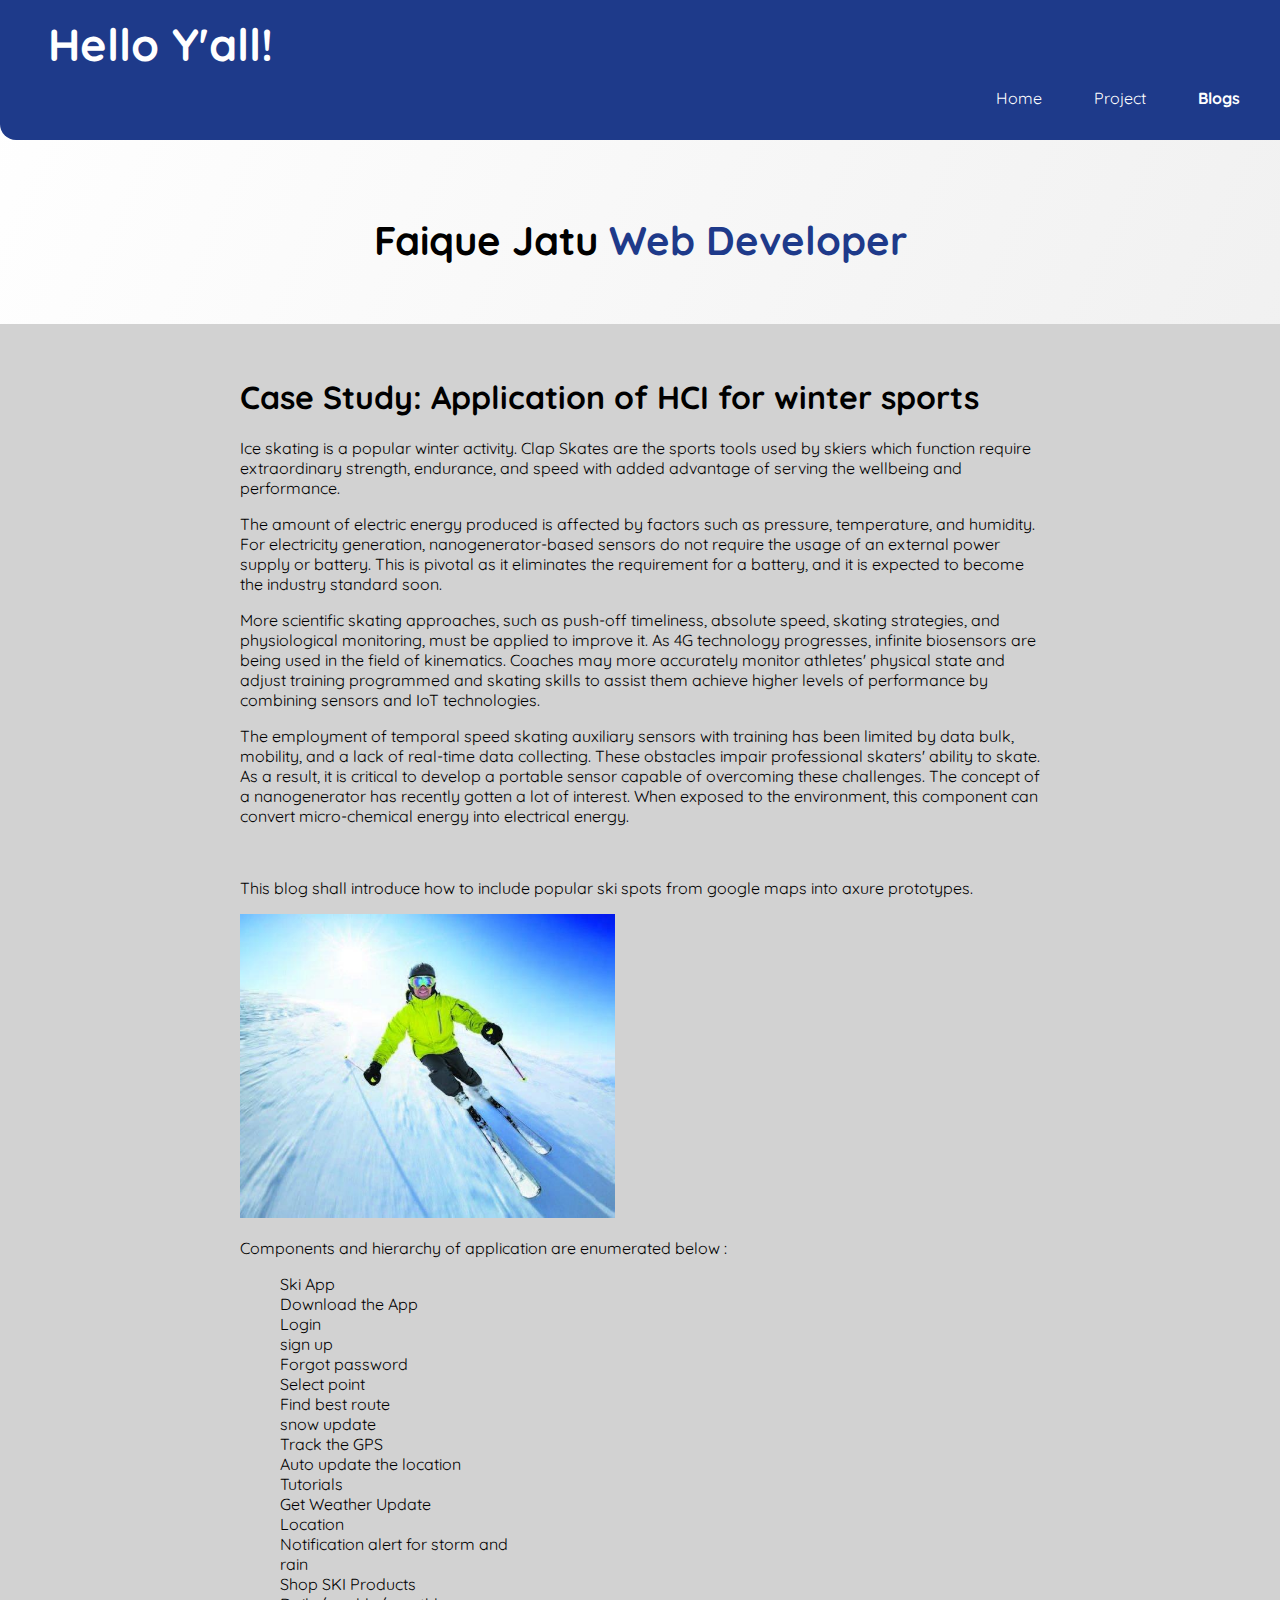
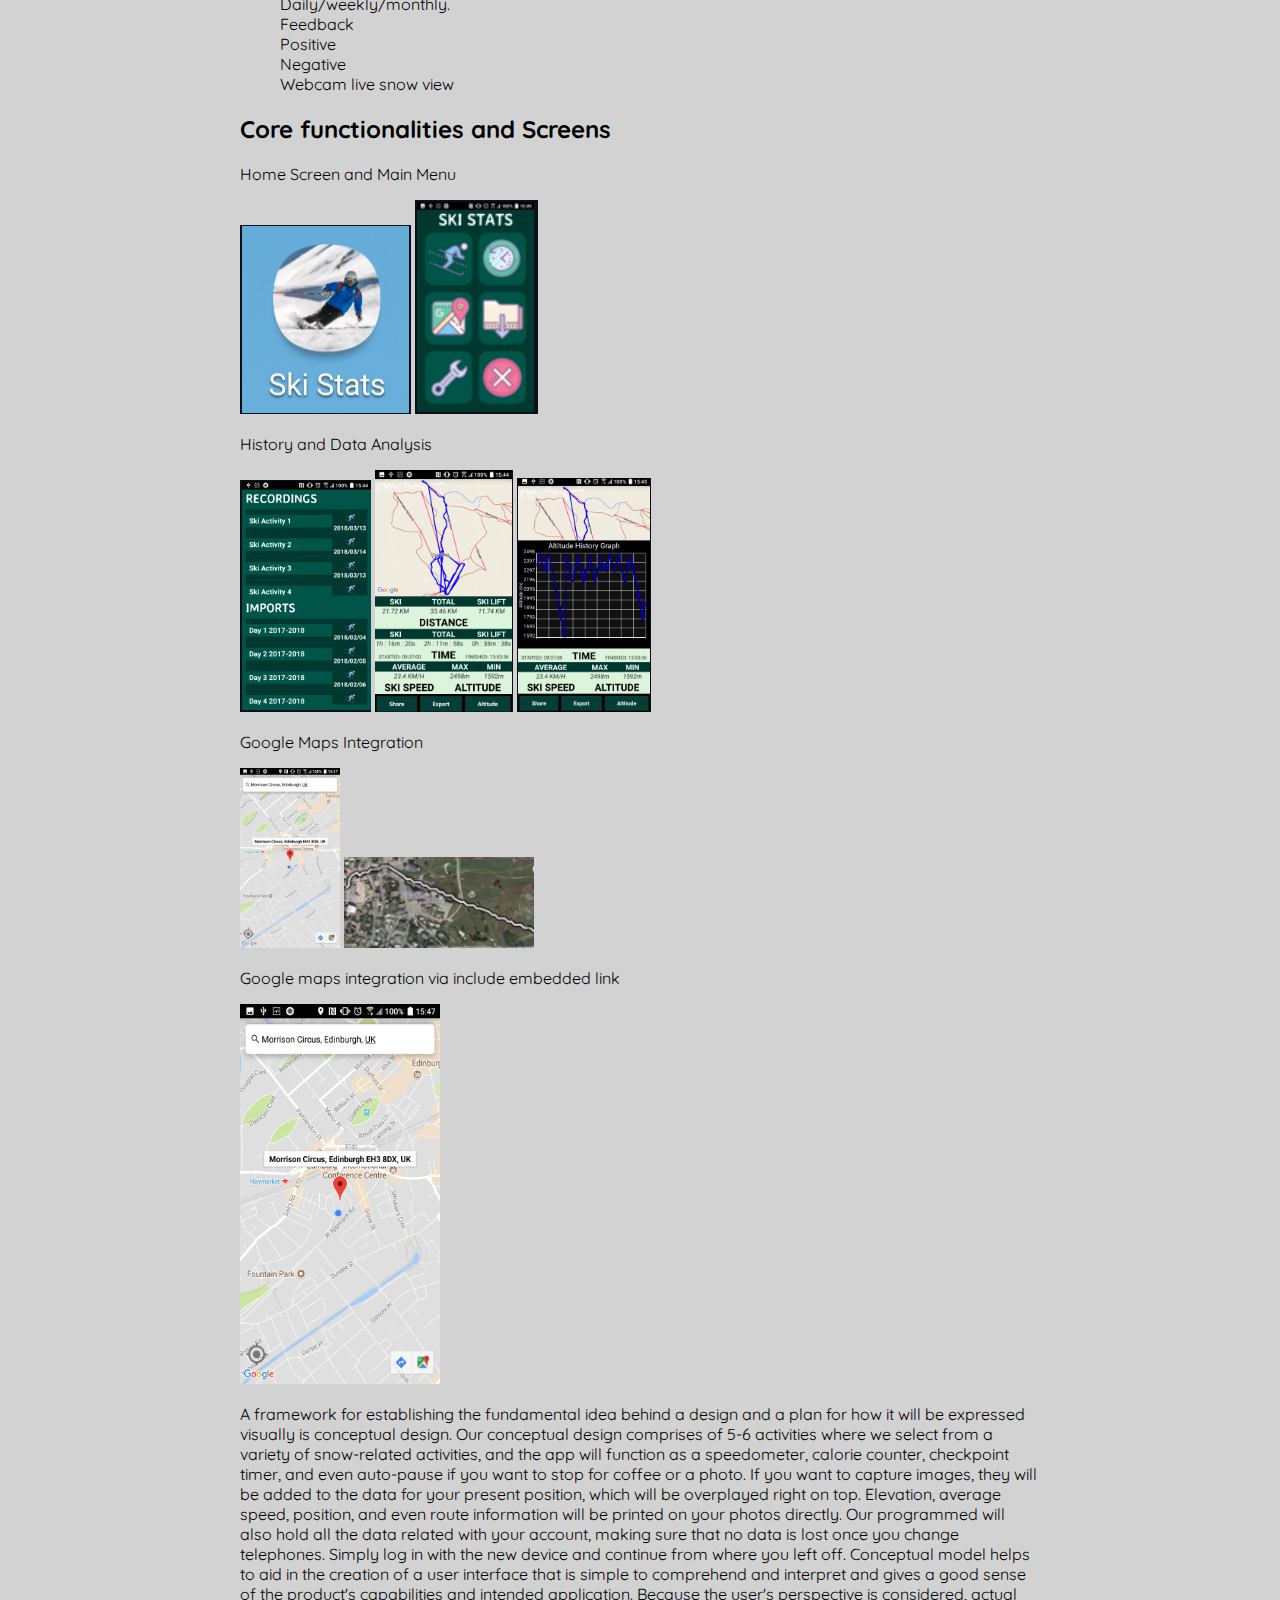
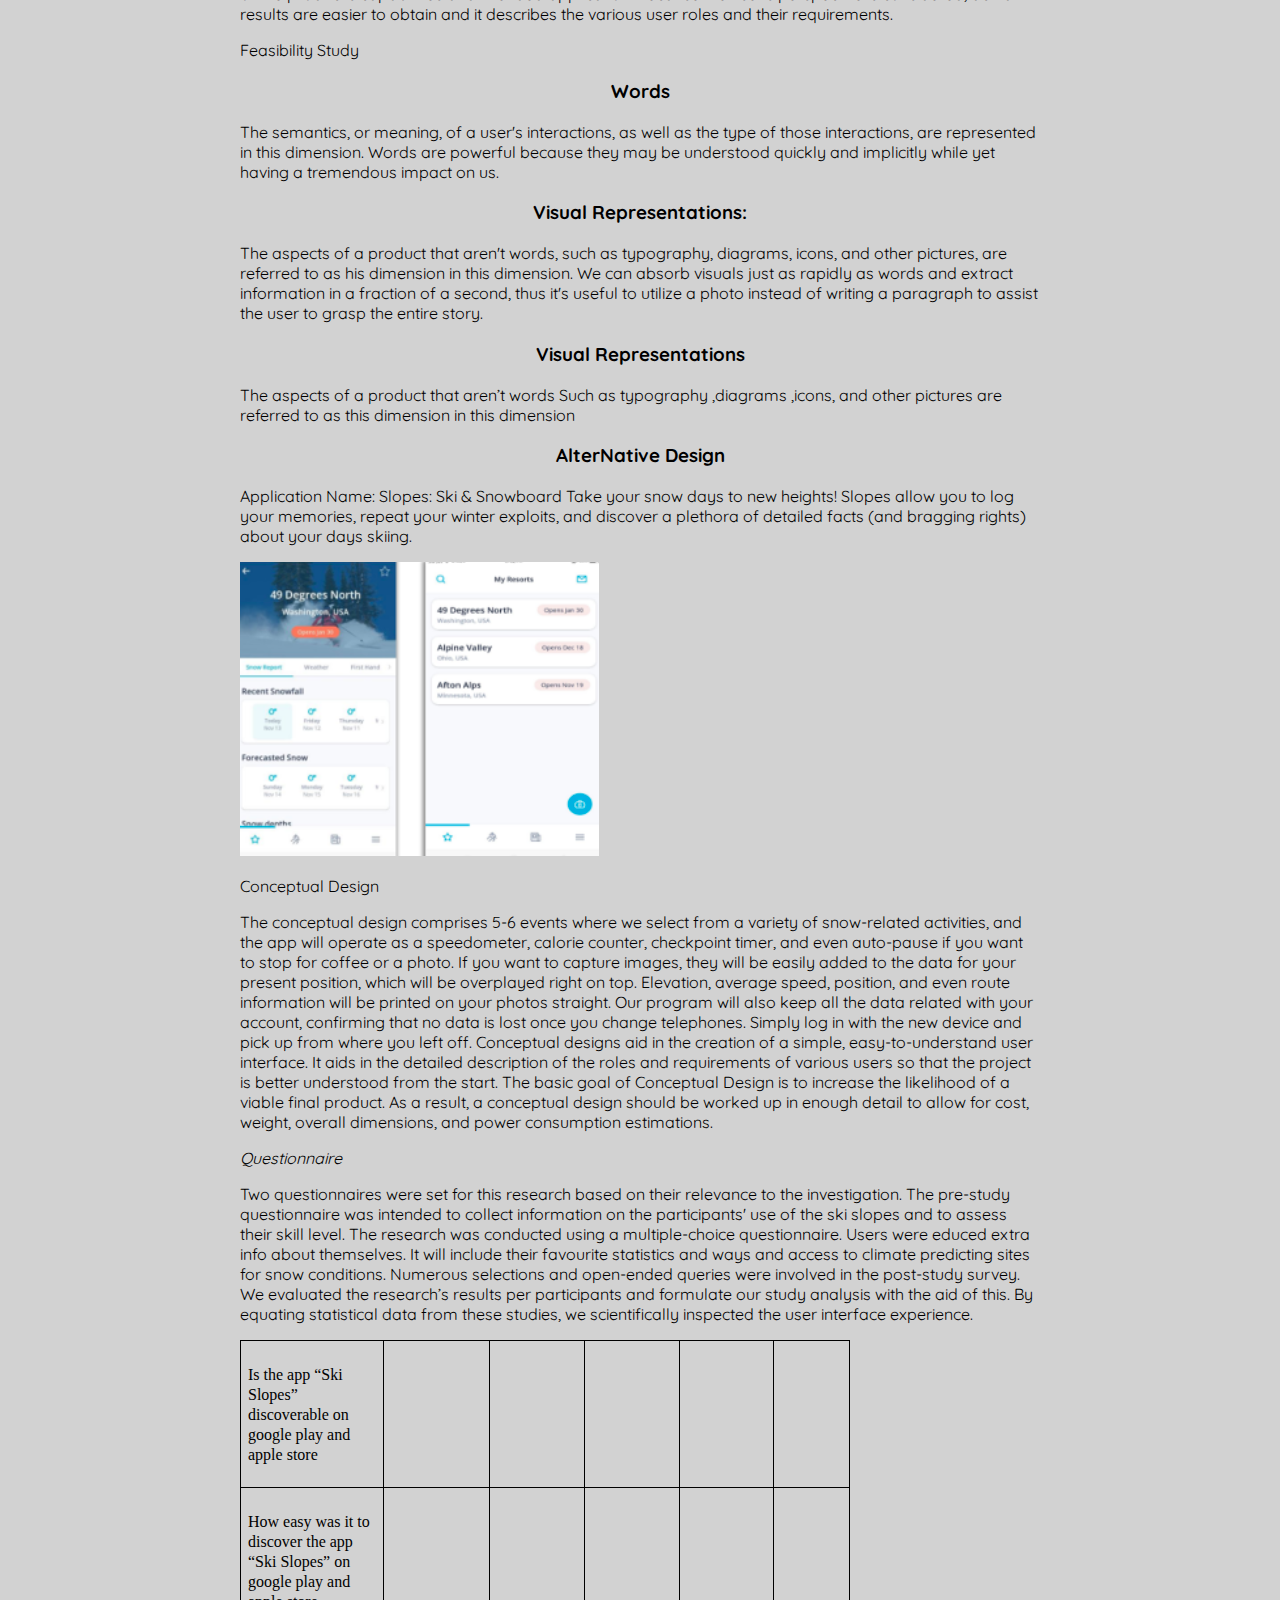
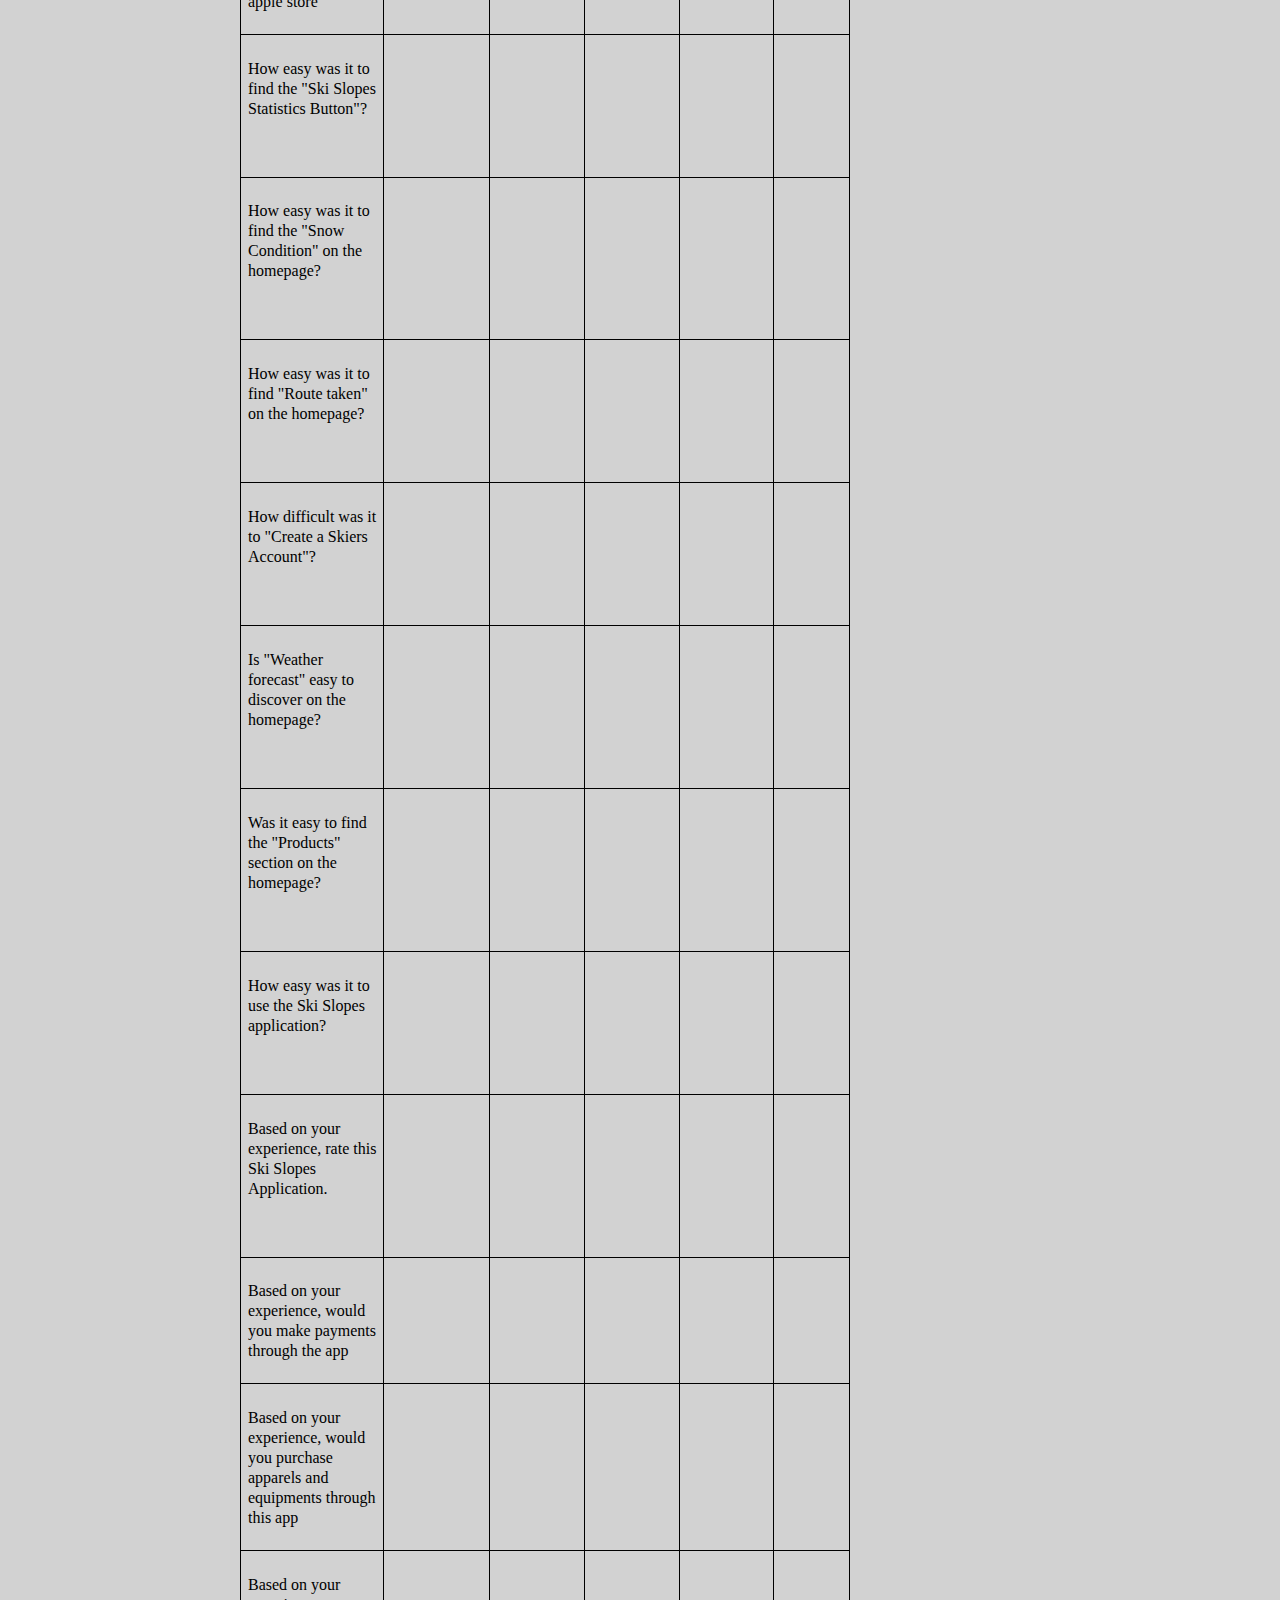
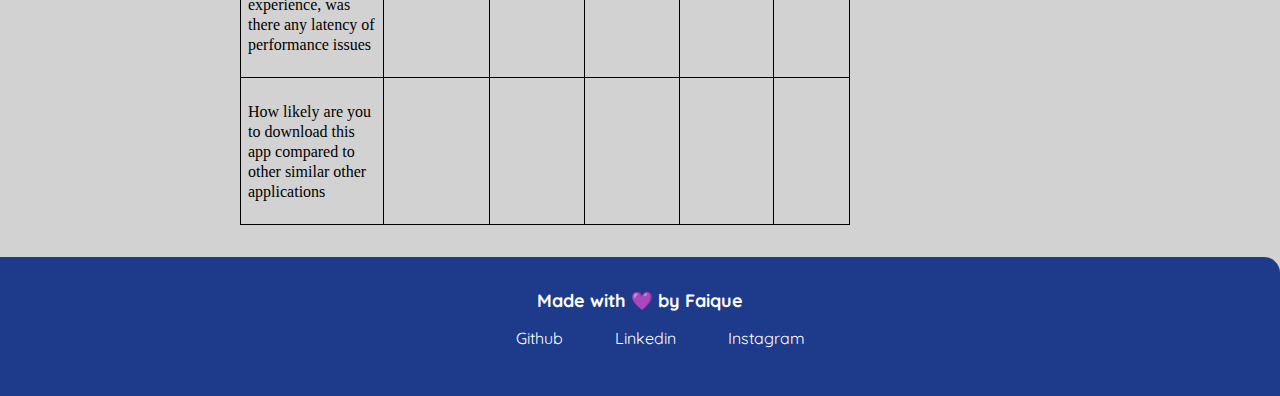
<file: blogHCI.html>
<!DOCTYPE html>
<html lang="en">
  <head>
    <meta charset="UTF-8" />
    <meta http-equiv="X-UA-Compatible" content="IE=edge" />
    <meta name="viewport" content="width=device-width, initial-scale=1.0" />
    <link href="styles.css" rel="stylesheet" />
    <title></title>
  </head>
  <body>
    <nav class="nav container">
      <div class="nav-brand">Hello Y'all!</div>
      <ul class="list-non-bullet nav-pills">
        <li class="list-item-inline">
          <a class="link" href="/">Home</a>
        </li>
        <li class="list-item-inline">
          <a class="link" href="/projects.html">Project</a>
        </li>
        <li class="list-item-inline">
          <a class="link link-active" href="/blogs.html">Blogs</a>
        </li>
      </ul>
    </nav>
    <header class="hero">
      <h1 class="hero-heading">
        Faique Jatu
        <span style="color: var(--primary-color)">Web Developer</span>
      </h1>
    </header>

    <section class="section ow">
      <div class="container container-center">
        <h1>Case Study: Application of HCI for winter sports</h1>
        <p>
          Ice skating is a popular winter activity. Clap Skates are the sports
          tools used by skiers which function require extraordinary strength,
          endurance, and speed with added advantage of serving the wellbeing and
          performance.
        </p>

        <p>
          The amount of electric energy produced is affected by factors such as
          pressure, temperature, and humidity. For electricity generation,
          nanogenerator-based sensors do not require the usage of an external
          power supply or battery. This is pivotal as it eliminates the
          requirement for a battery, and it is expected to become the industry
          standard soon.
        </p>

        <p>
          More scientific skating approaches, such as push-off timeliness,
          absolute speed, skating strategies, and physiological monitoring, must
          be applied to improve it. As 4G technology progresses, infinite
          biosensors are being used in the field of kinematics. Coaches may more
          accurately monitor athletes' physical state and adjust training
          programmed and skating skills to assist them achieve higher levels of
          performance by combining sensors and IoT technologies.
        </p>

        <p>
          The employment of temporal speed skating auxiliary sensors with
          training has been limited by data bulk, mobility, and a lack of
          real-time data collecting. These obstacles impair professional
          skaters' ability to skate. As a result, it is critical to develop a
          portable sensor capable of overcoming these challenges. The concept of
          a nanogenerator has recently gotten a lot of interest. When exposed to
          the environment, this component can convert micro-chemical energy into
          electrical energy.
        </p>
        <br />
        <p>
          This blog shall introduce how to include popular ski spots from google
          maps into axure prototypes.
        </p>
        <img
          src="./images/Attachment_1638895343.htm_html_22f1a8232b6a9bf5.jpg"
          name="image10.jpg"
          width="375"
          height="304"/>
        <p>
            <p>Components and hierarchy of application are enumerated below :</p>
            <ul style="list-style: none;">

                <li>Ski App </li>
                <li>Download the App</li>
                <li> Login</li>
                  <li>sign up</li>
                  <li> Forgot password </li>
                  <li> Select point</li>
               <li> Find best route</li>
                <li> snow update</li>
                 <li> Track the GPS </li>
                 <li> Auto update the location</li>
              <li>  Tutorials</li>
                 <li>Get Weather Update</li>
                 <li> Location</li>
                 <li>  Notification alert for storm and</li>
               <li> rain</li>
                 <li>Shop SKI Products</li>
                 <li> Daily/weekly/monthly. </li>
                  <li>Feedback</li>
                 <li>  Positive</li>
                <li>Negative </li>
               <li> Webcam live snow view</li>
            </ul>
        </p>
        <h2>Core functionalities and Screens</h2>
        <p>Home Screen and Main Menu</p>
        <img src="./images/Attachment_1638895343.htm_html_91c2e4782c2f9196.png" />
        <img src="./images/Attachment_1638895343.htm_html_ebe8ece63e795a4b.png" />
        <p>History and Data Analysis</p>
        <img src="./images/Attachment_1638895343.htm_html_c3f4ab70ee67eb0f.png" />
        <img src="./images/Attachment_1638895343.htm_html_bb258aacd7ee6c9b.png" />
        
        <img src="./images/Attachment_1638895343.htm_html_90cef8cb52227122.png" />
        <p>Google Maps Integration</p>
        <img src="./images/Attachment_1638895343.htm_html_decd7b234e9a642b.png" height="180px" width="100px" />
        <img src="./images/Attachment_1638895343.htm_html_283b4e9263358a3f.png" />
        <p>Google maps integration via include embedded link</p>
        <img src="./images/Attachment_1638895343.htm_html_decd7b234e9a642b.png" height="380px" width="200px" />
        <p>
            A framework for establishing the fundamental idea behind a design and a plan for how it will be expressed visually is conceptual design. Our conceptual design comprises of 5-6 activities where we select from a variety of snow-related activities, and the app will function as a speedometer, calorie counter, checkpoint timer, and even auto-pause if you want to stop for coffee or a photo. If you want to capture images, they will be added to the data for your present position, which will be overplayed right on top. Elevation, average speed, position, and even route information will be printed on your photos directly. Our programmed will also hold all the data related with your account, making sure that no data is lost once you change telephones. Simply log in with the new device and continue from where you left off. Conceptual model helps to aid in the creation of a user interface that is simple to comprehend and interpret and gives a good sense of the product's capabilities and intended application. Because the user's perspective is considered, actual results are easier to obtain and it describes the various user roles and their requirements.

        </p>
        <p>Feasibility Study</p>
        <h3>Words</h3>
        <p>The semantics, or meaning, of a user's interactions, as well as the type of those interactions, are represented in this dimension. Words are powerful because they may be understood quickly and implicitly while yet having a tremendous impact on us. </p>
        <h3>Visual Representations:</h3>
        <p>
            The aspects of a product that aren't words, such as typography, diagrams, icons, and other pictures, are referred to as his dimension in this dimension. 

We can absorb visuals just as rapidly as words and extract information in a fraction of a second, thus it's useful to utilize a photo instead of writing a paragraph to assist the user to grasp the entire story. 

        </p>
        <h3>Visual Representations</h3>
        <p>
            The aspects of a product that aren’t words Such as typography ,diagrams ,icons, and other pictures are referred to as this dimension in this dimension
        </p>
        <h3>AlterNative Design</h3>
        <p>
            Application Name:  Slopes: Ski & Snowboard
Take your snow days to new heights! Slopes allow you to log your memories, repeat your winter exploits, and discover a plethora of detailed facts (and bragging rights) about your days skiing.
        </p>
        <img src="./images/Attachment_1638895343.htm_html_bf0c060303f5bfb4.png" />
        <p>
            Conceptual Design  </p>
            <p>
The conceptual design comprises 5-6 events where we select from a variety of snow-related activities, and the app will operate as a speedometer, calorie counter, checkpoint timer, and even auto-pause if you want to stop for coffee or a photo. If you want to capture images, they will be easily added to the data for your present position, which will be overplayed right on top. Elevation, average speed, position, and even route information will be printed on your photos straight. Our program will also keep all the data related with your account, confirming that no data is lost once you change telephones. Simply log in with the new device and pick up from where you left off. Conceptual designs aid in the creation of a simple, easy-to-understand user interface. It aids in the detailed description of the roles and requirements of various users so that the project is better understood from the start. The basic goal of Conceptual Design is to increase the likelihood of a viable final product. As a result, a conceptual design should be worked up in enough detail to allow for cost, weight, overall dimensions, and power consumption estimations.
        </p>
        <p><em>Questionnaire</em></p>
        <p>
            Two questionnaires were set for this research based on their relevance to the investigation. The pre-study questionnaire was intended to collect information on the participants' use of the ski slopes and to assess their skill level. The research was conducted using a multiple-choice questionnaire. Users were educed extra info about themselves. It will include their favourite statistics and ways and access to climate predicting sites for snow conditions. Numerous selections and open-ended queries were involved in the post-study survey. We evaluated the research’s results per participants and formulate our study analysis with the aid of this. By equating statistical data from these studies, we scientifically inspected the user interface experience.
        </p>
        <table width="610" cellpadding="7" cellspacing="0">
            <col width="129"/>
        
            <col width="92"/>
        
            <col width="80"/>
        
            <col width="81"/>
        
            <col width="80"/>
        
            <col width="62"/>
        
            <tr valign="top">
                <td width="129" style="background: transparent" style="border: 1px solid #000000; padding: 0.18cm"><p style="margin-top: 0.42cm; orphans: 0; widows: 0">
                    <font face="Times New Roman, serif"><font size="3" style="font-size: 12pt">Is
                    the app “Ski Slopes” discoverable on google play and apple
                    store</font></font></p>
                </td>
                <td width="92" style="background: transparent" style="border: 1px solid #000000; padding: 0.18cm"><p style="padding: 0cm; orphans: 0; widows: 0">
                    <br/>
        
                    </p>
                </td>
                <td width="80" style="background: transparent" style="border: 1px solid #000000; padding: 0.18cm"><p style="padding: 0cm; orphans: 0; widows: 0">
                    <br/>
        
                    </p>
                </td>
                <td width="81" style="background: transparent" style="border: 1px solid #000000; padding: 0.18cm"><p style="padding: 0cm; orphans: 0; widows: 0">
                    <br/>
        
                    </p>
                </td>
                <td width="80" style="background: transparent" style="border: 1px solid #000000; padding: 0.18cm"><p style="padding: 0cm; orphans: 0; widows: 0">
                    <br/>
        
                    </p>
                </td>
                <td width="62" style="background: transparent" style="border: 1px solid #000000; padding: 0.18cm"><p style="padding: 0cm; orphans: 0; widows: 0">
                    <br/>
        
                    </p>
                </td>
            </tr>
            <tr valign="top">
                <td width="129" style="background: transparent" style="border: 1px solid #000000; padding: 0.18cm"><p style="margin-top: 0.42cm; orphans: 0; widows: 0">
                    <font face="Times New Roman, serif"><font size="3" style="font-size: 12pt">How
                    easy was it to discover the app “Ski Slopes” on google play
                    and apple store</font></font></p>
                </td>
                <td width="92" style="background: transparent" style="border: 1px solid #000000; padding: 0.18cm"><p style="padding: 0cm; orphans: 0; widows: 0">
                    <br/>
        
                    </p>
                </td>
                <td width="80" style="background: transparent" style="border: 1px solid #000000; padding: 0.18cm"><p style="padding: 0cm; orphans: 0; widows: 0">
                    <br/>
        
                    </p>
                </td>
                <td width="81" style="background: transparent" style="border: 1px solid #000000; padding: 0.18cm"><p style="padding: 0cm; orphans: 0; widows: 0">
                    <br/>
        
                    </p>
                </td>
                <td width="80" style="background: transparent" style="border: 1px solid #000000; padding: 0.18cm"><p style="padding: 0cm; orphans: 0; widows: 0">
                    <br/>
        
                    </p>
                </td>
                <td width="62" style="background: transparent" style="border: 1px solid #000000; padding: 0.18cm"><p style="padding: 0cm; orphans: 0; widows: 0">
                    <br/>
        
                    </p>
                </td>
            </tr>
            <tr valign="top">
                <td width="129" style="background: transparent" style="border: 1px solid #000000; padding: 0.18cm"><p style="margin-top: 0.42cm; margin-bottom: 0.42cm; orphans: 0; widows: 0">
                    <font face="Times New Roman, serif"><font size="3" style="font-size: 12pt">How
                    easy was it to find the &quot;Ski Slopes Statistics Button&quot;?</font></font></p>
                    <p style="padding: 0cm; orphans: 0; widows: 0"><br/>
        
                    </p>
                </td>
                <td width="92" style="background: transparent" style="border: 1px solid #000000; padding: 0.18cm"><p style="padding: 0cm; orphans: 0; widows: 0">
                    <br/>
        
                    </p>
                </td>
                <td width="80" style="background: transparent" style="border: 1px solid #000000; padding: 0.18cm"><p style="padding: 0cm; orphans: 0; widows: 0">
                    <br/>
        
                    </p>
                </td>
                <td width="81" style="background: transparent" style="border: 1px solid #000000; padding: 0.18cm"><p style="padding: 0cm; orphans: 0; widows: 0">
                    <br/>
        
                    </p>
                </td>
                <td width="80" style="background: transparent" style="border: 1px solid #000000; padding: 0.18cm"><p style="padding: 0cm; orphans: 0; widows: 0">
                    <br/>
        
                    </p>
                </td>
                <td width="62" style="background: transparent" style="border: 1px solid #000000; padding: 0.18cm"><p style="padding: 0cm; orphans: 0; widows: 0">
                    <br/>
        
                    </p>
                </td>
            </tr>
            <tr valign="top">
                <td width="129" style="background: transparent" style="border: 1px solid #000000; padding: 0.18cm"><p style="margin-top: 0.42cm; margin-bottom: 0.42cm; orphans: 0; widows: 0">
                    <font face="Times New Roman, serif"><font size="3" style="font-size: 12pt">How
                    easy was it to find the &quot;Snow Condition&quot; on the
                    homepage?</font></font></p>
                    <p style="padding: 0cm; orphans: 0; widows: 0"><br/>
        
                    </p>
                </td>
                <td width="92" style="background: transparent" style="border: 1px solid #000000; padding: 0.18cm"><p style="padding: 0cm; orphans: 0; widows: 0">
                    <br/>
        
                    </p>
                </td>
                <td width="80" style="background: transparent" style="border: 1px solid #000000; padding: 0.18cm"><p style="padding: 0cm; orphans: 0; widows: 0">
                    <br/>
        
                    </p>
                </td>
                <td width="81" style="background: transparent" style="border: 1px solid #000000; padding: 0.18cm"><p style="padding: 0cm; orphans: 0; widows: 0">
                    <br/>
        
                    </p>
                </td>
                <td width="80" style="background: transparent" style="border: 1px solid #000000; padding: 0.18cm"><p style="padding: 0cm; orphans: 0; widows: 0">
                    <br/>
        
                    </p>
                </td>
                <td width="62" style="background: transparent" style="border: 1px solid #000000; padding: 0.18cm"><p style="padding: 0cm; orphans: 0; widows: 0">
                    <br/>
        
                    </p>
                </td>
            </tr>
            <tr valign="top">
                <td width="129" style="background: transparent" style="border: 1px solid #000000; padding: 0.18cm"><p style="margin-top: 0.42cm; margin-bottom: 0.42cm; orphans: 0; widows: 0">
                    <font face="Times New Roman, serif"><font size="3" style="font-size: 12pt">How
                    easy was it to find &quot;Route taken&quot; on the homepage?</font></font></p>
                    <p style="padding: 0cm; orphans: 0; widows: 0"><br/>
        
                    </p>
                </td>
                <td width="92" style="background: transparent" style="border: 1px solid #000000; padding: 0.18cm"><p style="padding: 0cm; orphans: 0; widows: 0">
                    <br/>
        
                    </p>
                </td>
                <td width="80" style="background: transparent" style="border: 1px solid #000000; padding: 0.18cm"><p style="padding: 0cm; orphans: 0; widows: 0">
                    <br/>
        
                    </p>
                </td>
                <td width="81" style="background: transparent" style="border: 1px solid #000000; padding: 0.18cm"><p style="padding: 0cm; orphans: 0; widows: 0">
                    <br/>
        
                    </p>
                </td>
                <td width="80" style="background: transparent" style="border: 1px solid #000000; padding: 0.18cm"><p style="padding: 0cm; orphans: 0; widows: 0">
                    <br/>
        
                    </p>
                </td>
                <td width="62" style="background: transparent" style="border: 1px solid #000000; padding: 0.18cm"><p style="padding: 0cm; orphans: 0; widows: 0">
                    <br/>
        
                    </p>
                </td>
            </tr>
            <tr valign="top">
                <td width="129" style="background: transparent" style="border: 1px solid #000000; padding: 0.18cm"><p style="margin-top: 0.42cm; margin-bottom: 0.42cm; orphans: 0; widows: 0">
                    <font face="Times New Roman, serif"><font size="3" style="font-size: 12pt">How
                    difficult was it to &quot;Create a Skiers Account&quot;?</font></font></p>
                    <p style="padding: 0cm; orphans: 0; widows: 0"><br/>
        
                    </p>
                </td>
                <td width="92" style="background: transparent" style="border: 1px solid #000000; padding: 0.18cm"><p style="padding: 0cm; orphans: 0; widows: 0">
                    <br/>
        
                    </p>
                </td>
                <td width="80" style="background: transparent" style="border: 1px solid #000000; padding: 0.18cm"><p style="padding: 0cm; orphans: 0; widows: 0">
                    <br/>
        
                    </p>
                </td>
                <td width="81" style="background: transparent" style="border: 1px solid #000000; padding: 0.18cm"><p style="padding: 0cm; orphans: 0; widows: 0">
                    <br/>
        
                    </p>
                </td>
                <td width="80" style="background: transparent" style="border: 1px solid #000000; padding: 0.18cm"><p style="padding: 0cm; orphans: 0; widows: 0">
                    <br/>
        
                    </p>
                </td>
                <td width="62" style="background: transparent" style="border: 1px solid #000000; padding: 0.18cm"><p style="padding: 0cm; orphans: 0; widows: 0">
                    <br/>
        
                    </p>
                </td>
            </tr>
            <tr valign="top">
                <td width="129" style="background: transparent" style="border: 1px solid #000000; padding: 0.18cm"><p style="margin-top: 0.42cm; margin-bottom: 0.42cm; orphans: 0; widows: 0">
                    <font face="Times New Roman, serif"><font size="3" style="font-size: 12pt">Is
                    &quot;Weather forecast&quot; easy to discover on the homepage?</font></font></p>
                    <p style="padding: 0cm; orphans: 0; widows: 0"><br/>
        
                    </p>
                </td>
                <td width="92" style="background: transparent" style="border: 1px solid #000000; padding: 0.18cm"><p style="padding: 0cm; orphans: 0; widows: 0">
                    <br/>
        
                    </p>
                </td>
                <td width="80" style="background: transparent" style="border: 1px solid #000000; padding: 0.18cm"><p style="padding: 0cm; orphans: 0; widows: 0">
                    <br/>
        
                    </p>
                </td>
                <td width="81" style="background: transparent" style="border: 1px solid #000000; padding: 0.18cm"><p style="padding: 0cm; orphans: 0; widows: 0">
                    <br/>
        
                    </p>
                </td>
                <td width="80" style="background: transparent" style="border: 1px solid #000000; padding: 0.18cm"><p style="padding: 0cm; orphans: 0; widows: 0">
                    <br/>
        
                    </p>
                </td>
                <td width="62" style="background: transparent" style="border: 1px solid #000000; padding: 0.18cm"><p style="padding: 0cm; orphans: 0; widows: 0">
                    <br/>
        
                    </p>
                </td>
            </tr>
            <tr valign="top">
                <td width="129" style="background: transparent" style="border: 1px solid #000000; padding: 0.18cm"><p style="margin-top: 0.42cm; margin-bottom: 0.42cm; orphans: 0; widows: 0">
                    <font face="Times New Roman, serif"><font size="3" style="font-size: 12pt">Was
                    it easy to find the &quot;Products&quot; section on the homepage?</font></font></p>
                    <p style="padding: 0cm; orphans: 0; widows: 0"><br/>
        
                    </p>
                </td>
                <td width="92" style="background: transparent" style="border: 1px solid #000000; padding: 0.18cm"><p style="padding: 0cm; orphans: 0; widows: 0">
                    <br/>
        
                    </p>
                </td>
                <td width="80" style="background: transparent" style="border: 1px solid #000000; padding: 0.18cm"><p style="padding: 0cm; orphans: 0; widows: 0">
                    <br/>
        
                    </p>
                </td>
                <td width="81" style="background: transparent" style="border: 1px solid #000000; padding: 0.18cm"><p style="padding: 0cm; orphans: 0; widows: 0">
                    <br/>
        
                    </p>
                </td>
                <td width="80" style="background: transparent" style="border: 1px solid #000000; padding: 0.18cm"><p style="padding: 0cm; orphans: 0; widows: 0">
                    <br/>
        
                    </p>
                </td>
                <td width="62" style="background: transparent" style="border: 1px solid #000000; padding: 0.18cm"><p style="padding: 0cm; orphans: 0; widows: 0">
                    <br/>
        
                    </p>
                </td>
            </tr>
            <tr valign="top">
                <td width="129" style="background: transparent" style="border: 1px solid #000000; padding: 0.18cm"><p style="margin-top: 0.42cm; margin-bottom: 0.42cm; orphans: 0; widows: 0">
                    <font face="Times New Roman, serif"><font size="3" style="font-size: 12pt">How
                    easy was it to use the Ski Slopes application?</font></font></p>
                    <p style="padding: 0cm; orphans: 0; widows: 0"><br/>
        
                    </p>
                </td>
                <td width="92" style="background: transparent" style="border: 1px solid #000000; padding: 0.18cm"><p style="padding: 0cm; orphans: 0; widows: 0">
                    <br/>
        
                    </p>
                </td>
                <td width="80" style="background: transparent" style="border: 1px solid #000000; padding: 0.18cm"><p style="padding: 0cm; orphans: 0; widows: 0">
                    <br/>
        
                    </p>
                </td>
                <td width="81" style="background: transparent" style="border: 1px solid #000000; padding: 0.18cm"><p style="padding: 0cm; orphans: 0; widows: 0">
                    <br/>
        
                    </p>
                </td>
                <td width="80" style="background: transparent" style="border: 1px solid #000000; padding: 0.18cm"><p style="padding: 0cm; orphans: 0; widows: 0">
                    <br/>
        
                    </p>
                </td>
                <td width="62" style="background: transparent" style="border: 1px solid #000000; padding: 0.18cm"><p style="padding: 0cm; orphans: 0; widows: 0">
                    <br/>
        
                    </p>
                </td>
            </tr>
            <tr valign="top">
                <td width="129" style="background: transparent" style="border: 1px solid #000000; padding: 0.18cm"><p style="margin-top: 0.42cm; margin-bottom: 0.42cm; orphans: 0; widows: 0">
                    <font face="Times New Roman, serif"><font size="3" style="font-size: 12pt">Based
                    on your experience, rate this Ski Slopes Application.</font></font></p>
                    <p style="padding: 0cm; orphans: 0; widows: 0"><br/>
        
                    </p>
                </td>
                <td width="92" style="background: transparent" style="border: 1px solid #000000; padding: 0.18cm"><p style="padding: 0cm; orphans: 0; widows: 0">
                    <br/>
        
                    </p>
                </td>
                <td width="80" style="background: transparent" style="border: 1px solid #000000; padding: 0.18cm"><p style="padding: 0cm; orphans: 0; widows: 0">
                    <br/>
        
                    </p>
                </td>
                <td width="81" style="background: transparent" style="border: 1px solid #000000; padding: 0.18cm"><p style="padding: 0cm; orphans: 0; widows: 0">
                    <br/>
        
                    </p>
                </td>
                <td width="80" style="background: transparent" style="border: 1px solid #000000; padding: 0.18cm"><p style="padding: 0cm; orphans: 0; widows: 0">
                    <br/>
        
                    </p>
                </td>
                <td width="62" style="background: transparent" style="border: 1px solid #000000; padding: 0.18cm"><p style="padding: 0cm; orphans: 0; widows: 0">
                    <br/>
        
                    </p>
                </td>
            </tr>
            <tr valign="top">
                <td width="129" style="background: transparent" style="border: 1px solid #000000; padding: 0.18cm"><p style="margin-top: 0.42cm; orphans: 0; widows: 0">
                    <font face="Times New Roman, serif"><font size="3" style="font-size: 12pt">Based
                    on your experience, would you make payments through the app</font></font></p>
                </td>
                <td width="92" style="background: transparent" style="border: 1px solid #000000; padding: 0.18cm"><p style="padding: 0cm; orphans: 0; widows: 0">
                    <br/>
        
                    </p>
                </td>
                <td width="80" style="background: transparent" style="border: 1px solid #000000; padding: 0.18cm"><p style="padding: 0cm; orphans: 0; widows: 0">
                    <br/>
        
                    </p>
                </td>
                <td width="81" style="background: transparent" style="border: 1px solid #000000; padding: 0.18cm"><p style="padding: 0cm; orphans: 0; widows: 0">
                    <br/>
        
                    </p>
                </td>
                <td width="80" style="background: transparent" style="border: 1px solid #000000; padding: 0.18cm"><p style="padding: 0cm; orphans: 0; widows: 0">
                    <br/>
        
                    </p>
                </td>
                <td width="62" style="background: transparent" style="border: 1px solid #000000; padding: 0.18cm"><p style="padding: 0cm; orphans: 0; widows: 0">
                    <br/>
        
                    </p>
                </td>
            </tr>
            <tr valign="top">
                <td width="129" style="background: transparent" style="border: 1px solid #000000; padding: 0.18cm"><p style="margin-top: 0.42cm; orphans: 0; widows: 0">
                    <font face="Times New Roman, serif"><font size="3" style="font-size: 12pt">Based
                    on your experience, would you purchase apparels and equipments
                    through this app</font></font></p>
                </td>
                <td width="92" style="background: transparent" style="border: 1px solid #000000; padding: 0.18cm"><p style="padding: 0cm; orphans: 0; widows: 0">
                    <br/>
        
                    </p>
                </td>
                <td width="80" style="background: transparent" style="border: 1px solid #000000; padding: 0.18cm"><p style="padding: 0cm; orphans: 0; widows: 0">
                    <br/>
        
                    </p>
                </td>
                <td width="81" style="background: transparent" style="border: 1px solid #000000; padding: 0.18cm"><p style="padding: 0cm; orphans: 0; widows: 0">
                    <br/>
        
                    </p>
                </td>
                <td width="80" style="background: transparent" style="border: 1px solid #000000; padding: 0.18cm"><p style="padding: 0cm; orphans: 0; widows: 0">
                    <br/>
        
                    </p>
                </td>
                <td width="62" style="background: transparent" style="border: 1px solid #000000; padding: 0.18cm"><p style="padding: 0cm; orphans: 0; widows: 0">
                    <br/>
        
                    </p>
                </td>
            </tr>
            <tr valign="top">
                <td width="129" style="background: transparent" style="border: 1px solid #000000; padding: 0.18cm"><p style="margin-top: 0.42cm; orphans: 0; widows: 0">
                    <font face="Times New Roman, serif"><font size="3" style="font-size: 12pt">Based
                    on your experience, was there any latency of performance issues</font></font></p>
                </td>
                <td width="92" style="background: transparent" style="border: 1px solid #000000; padding: 0.18cm"><p style="padding: 0cm; orphans: 0; widows: 0">
                    <br/>
        
                    </p>
                </td>
                <td width="80" style="background: transparent" style="border: 1px solid #000000; padding: 0.18cm"><p style="padding: 0cm; orphans: 0; widows: 0">
                    <br/>
        
                    </p>
                </td>
                <td width="81" style="background: transparent" style="border: 1px solid #000000; padding: 0.18cm"><p style="padding: 0cm; orphans: 0; widows: 0">
                    <br/>
        
                    </p>
                </td>
                <td width="80" style="background: transparent" style="border: 1px solid #000000; padding: 0.18cm"><p style="padding: 0cm; orphans: 0; widows: 0">
                    <br/>
        
                    </p>
                </td>
                <td width="62" style="background: transparent" style="border: 1px solid #000000; padding: 0.18cm"><p style="padding: 0cm; orphans: 0; widows: 0">
                    <br/>
        
                    </p>
                </td>
            </tr>
            <tr valign="top">
                <td width="129" style="background: transparent" style="border: 1px solid #000000; padding: 0.18cm"><p style="margin-top: 0.42cm; orphans: 0; widows: 0">
                    <font face="Times New Roman, serif"><font size="3" style="font-size: 12pt">How
                    likely are you to download this app compared to other similar
                    other applications</font></font></p>
                </td>
                <td width="92" style="background: transparent" style="border: 1px solid #000000; padding: 0.18cm"><p style="padding: 0cm; orphans: 0; widows: 0">
                    <br/>
        
                    </p>
                </td>
                <td width="80" style="background: transparent" style="border: 1px solid #000000; padding: 0.18cm"><p style="padding: 0cm; orphans: 0; widows: 0">
                    <br/>
        
                    </p>
                </td>
                <td width="81" style="background: transparent" style="border: 1px solid #000000; padding: 0.18cm"><p style="padding: 0cm; orphans: 0; widows: 0">
                    <br/>
        
                    </p>
                </td>
                <td width="80" style="background: transparent" style="border: 1px solid #000000; padding: 0.18cm"><p style="padding: 0cm; orphans: 0; widows: 0">
                    <br/>
        
                    </p>
                </td>
                <td width="62" style="background: transparent" style="border: 1px solid #000000; padding: 0.18cm"><p style="padding: 0cm; orphans: 0; widows: 0">
                    <br/>
        
                    </p>
                </td>
            </tr>
        </table>
        
      </div>
    </section>
    <footer class="footer">
      <div class="footer-text">Made with 💜 by Faique</div>
      <ul class="social-links list-non-bullet">
        <li class="list-item-inline">
          <a class="link" href="https://github.com/JatuFaique">
            <i class="fab fa-github"></i> Github</a
          >
        </li>
        <li class="list-item-inline">
          <a class="link" href="https://www.linkedin.com/in/faiquej/">
            <i class="fab fa-facebook"></i> Linkedin</a
          >
        </li>
        <li class="list-item-inline">
          <a class="link" href="https://www.instagram.com/ismynamefaiq_/">
            <i class="fab fa-instagram"></i> Instagram</a
          >
        </li>
      </ul>
    </footer>
  </body>
</html>
</file>
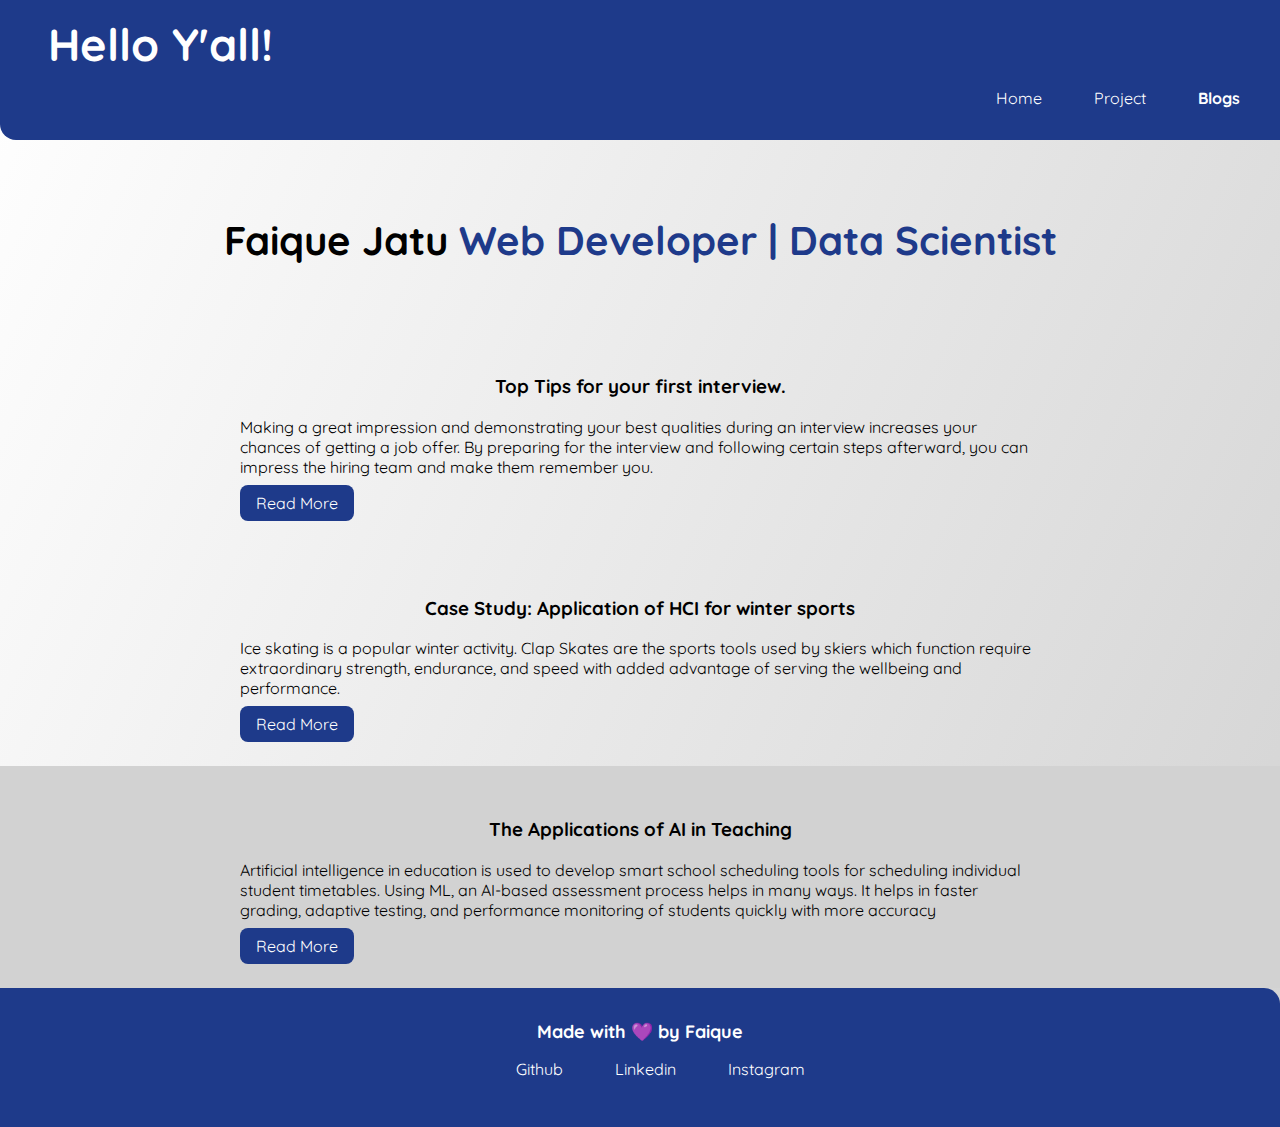
<file: blogs.html>
<!DOCTYPE html>
<html lang="en">
  <head>
    <meta charset="UTF-8" />
    <meta http-equiv="X-UA-Compatible" content="IE=edge" />
    <meta name="viewport" content="width=device-width, initial-scale=1.0" />
    <link href="styles.css" rel="stylesheet" />

    <title>Blogs</title>
  </head>
  <body>
    <nav class="nav container">
      <div class="nav-brand">Hello Y'all!</div>
      <ul class="list-non-bullet nav-pills">
        <li class="list-item-inline">
          <a class="link" href="/">Home</a>
        </li>
        <li class="list-item-inline">
          <a class="link" href="/projects.html">Project</a>
        </li>
        <li class="list-item-inline">
          <a class="link link-active" href="/blogs.html">Blogs</a>
        </li>
      </ul>
    </nav>
    <header class="hero">
      <h1 class="hero-heading">
        Faique Jatu
        <span style="color: var(--primary-color)"
          >Web Developer | Data Scientist</span
        >
      </h1>
    </header>

    <section class="section">
      <div class="container container-center">
        <h3>Top Tips for your first interview.</h3>
        <p>
          Making a great impression and demonstrating your best qualities during
          an interview increases your chances of getting a job offer. By
          preparing for the interview and following certain steps afterward, you
          can impress the hiring team and make them remember you.
        </p>
        <a class="link primary-link" href="/blogTipsForJob.html">Read More</a>
      </div>
    </section>
    <section class="section">
      <div class="container container-center">
        <h3>Case Study: Application of HCI for winter sports</h3>
        <p>
          Ice skating is a popular winter activity. Clap Skates are the sports
          tools used by skiers which function require extraordinary strength,
          endurance, and speed with added advantage of serving the wellbeing and
          performance.
        </p>
        <a class="link primary-link" href="/blogHCI.html">Read More</a>
      </div>
    </section>
    <section class="section ow">
      <div class="container container-center">
        <h3>The Applications of AI in Teaching</h3>
        <p>
          Artificial intelligence in education is used to develop smart school
          scheduling tools for scheduling individual student timetables. Using
          ML, an AI-based assessment process helps in many ways. It helps in
          faster grading, adaptive testing, and performance monitoring of
          students quickly with more accuracy
        </p>
        <a
          class="link primary-link"
          href="https://www.linkedin.com/pulse/applications-ai-teaching-faique-jatu/"
          >Read More</a
        >
      </div>
    </section>

    <footer class="footer">
      <div class="footer-text">Made with 💜 by Faique</div>
      <ul class="social-links list-non-bullet">
        <li class="list-item-inline">
          <a class="link" href="https://github.com/JatuFaique">
            <i class="fab fa-github"></i> Github</a
          >
        </li>
        <li class="list-item-inline">
          <a class="link" href="https://www.linkedin.com/in/faiquej/">
            <i class="fab fa-facebook"></i> Linkedin</a
          >
        </li>
        <li class="list-item-inline">
          <a class="link" href="https://www.instagram.com/ismynamefaiq_/">
            <i class="fab fa-instagram"></i> Instagram</a
          >
        </li>
      </ul>
    </footer>
  </body>
</html>
</file>
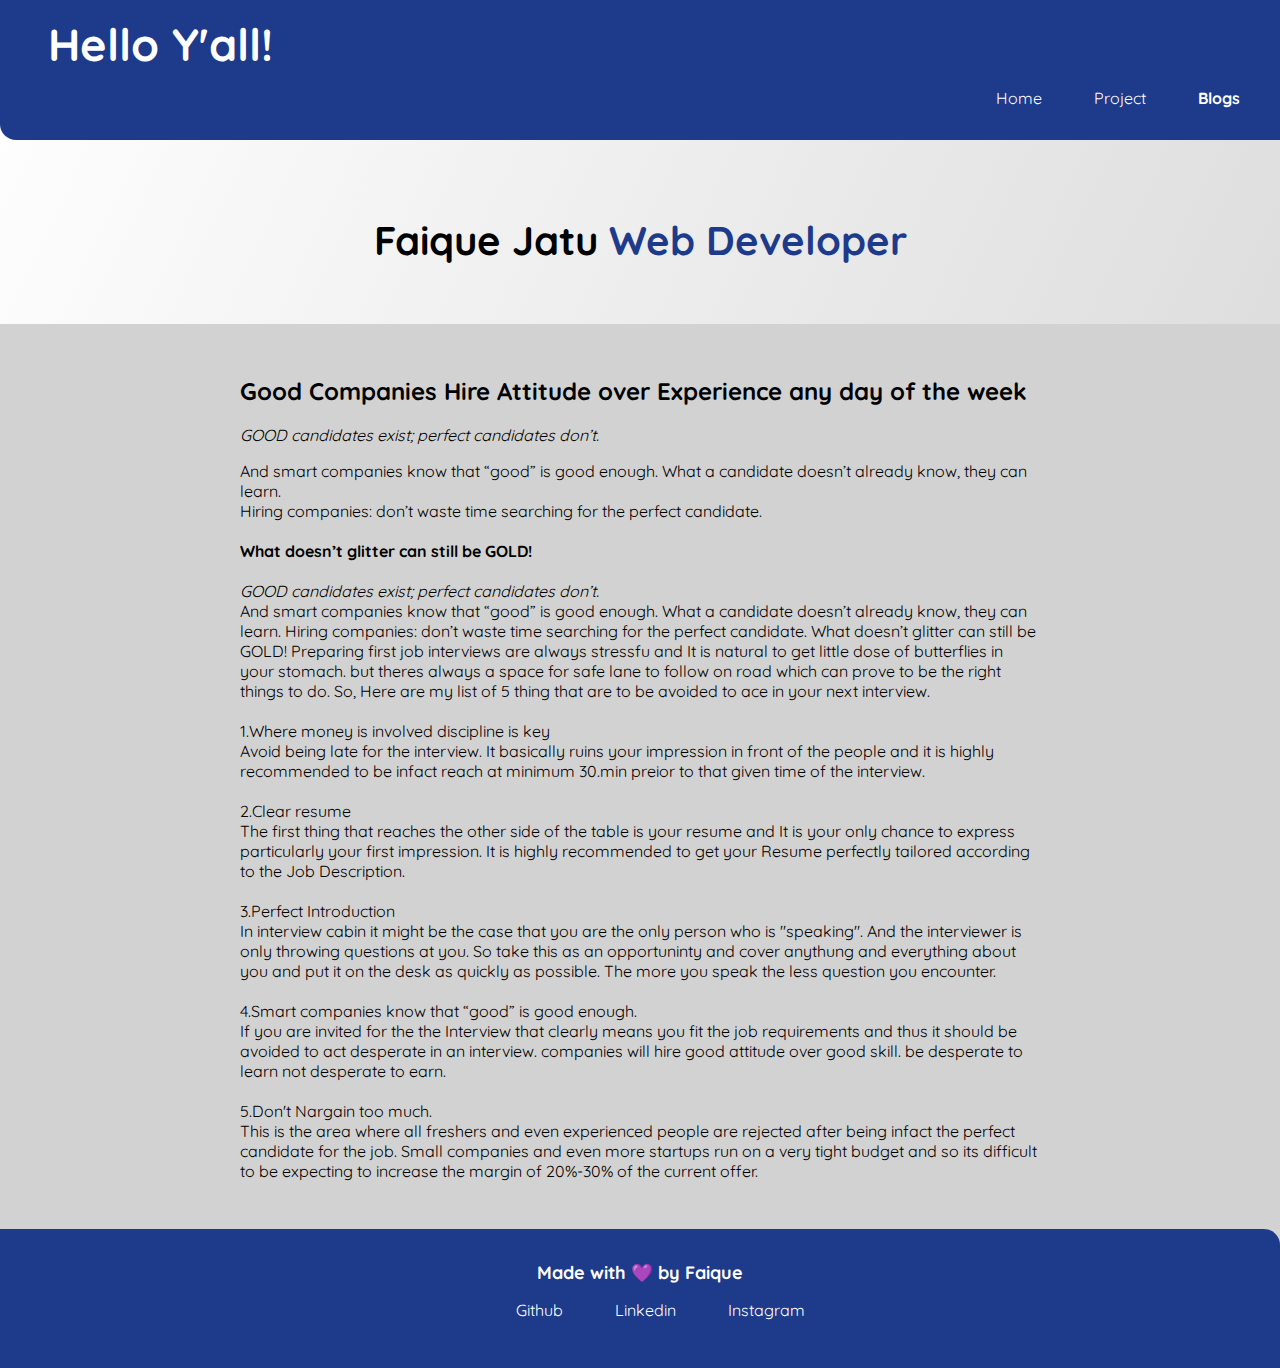
<file: blogTipsForJob.html>
<!DOCTYPE html>
<html lang="en">
<head>
    <meta charset="UTF-8">
    <meta http-equiv="X-UA-Compatible" content="IE=edge">
    <meta name="viewport" content="width=device-width, initial-scale=1.0">
    <link href="styles.css" rel="stylesheet" />
    <title></title>
</head>
<body>
    <nav class="nav container">
        <div class="nav-brand">
            Hello Y'all!
        </div>
        <ul class="list-non-bullet nav-pills">
            <li class="list-item-inline">
                <a class='link' href="/">Home</a>
            </li>
            <li class="list-item-inline">
                <a class='link'href="/projects.html">Project</a>
            </li>
            <li class="list-item-inline">
                <a class='link link-active'href="/blogs.html">Blogs</a>
            </li>
        </ul>
    </nav>
    <header class="hero">
        <h1 class="hero-heading"> Faique Jatu <span style="color: var(--primary-color);">Web Developer</span></h1>
    </header>

    <section class="section ow">
        <div class="container container-center">
            <h2>Good Companies Hire Attitude over Experience any day of the week</h2>


            <em>GOOD candidates exist; perfect candidates don’t.</em>
            
            <p>And smart companies know that “good” is good enough.
            
            What a candidate doesn’t already know, they can learn.
            <br>
            
            Hiring companies: don’t waste time searching for the perfect candidate.<br>
            <br>
            
            <strong>What doesn’t glitter can still be GOLD!</strong><br>
            
            <br>
            <em>GOOD candidates exist; perfect candidates don’t.</em> <br>
            
            And smart companies know that “good” is good enough.
            
            What a candidate doesn’t already know, they can learn.
            
            Hiring companies: don’t waste time searching for the perfect candidate.
            
            What doesn’t glitter can still be GOLD!
            
            Preparing first job interviews are always stressfu and It is natural to get little dose of butterflies in your stomach.
            but theres always a space for safe lane to follow on road which can prove to be the right things to do.
            So, Here are my list of 5 thing that are to be avoided to ace in your next interview.
            
            <br>
            <br>

         
            1.Where money is involved discipline is key<br>
                
                Avoid being late for the interview. It basically ruins your impression in front of the people and it is highly recommended to be infact reach 
                at minimum 30.min preior to that given time of the interview.
            <br>
            <br>2.Clear resume<br>
            
                The first thing that reaches the other side of the table is your resume and It is your only chance to express particularly your first impression. 
                It is highly recommended to get your Resume perfectly tailored according to the Job Description.<br>
            
            <br>3.Perfect Introduction<br>
            
                In interview cabin it might be the case that you are the only person who is "speaking". And the interviewer is only throwing questions at you.
                So take this as an opportuninty and cover anythung and everything about you and put it on the desk as quickly as possible. The more you speak the less question you encounter.
            <br>
            <br>4.Smart companies know that “good” is good enough.<br>
            
                If you are invited for the the Interview that clearly means you fit the job requirements and thus it should be avoided to act desperate in an interview. 
                companies will hire good attitude over good skill. be desperate to learn not desperate to earn.
            
            <br><br>5.Don't Nargain too much.<br>
            
                This is the area where all freshers and even experienced people are rejected after being infact the perfect candidate for the job.
                Small companies and even more startups run on a very tight budget and so its difficult to be expecting to increase the margin of 20%-30% of the current offer.
                

        </div>
        
    </section>
    <footer class="footer">
        <div class="footer-text">Made with 💜 by Faique</div>
        <ul class="social-links list-non-bullet">
            <li class="list-item-inline" >
               <a class="link"  href="https://github.com/JatuFaique">
                <i class="fab fa-github"></i> Github</a>

            </li>
            <li class="list-item-inline">
               <a class="link" href="https://www.linkedin.com/in/faiquej/">
                <i class="fab fa-facebook"></i> Linkedin</a>
            </li>
            <li class="list-item-inline">
               <a class="link" href="https://www.instagram.com/ismynamefaiq_/"> <i class="fab fa-instagram"></i> Instagram</a>
            </li>
        </ul>
    </footer>
    
</body>
</html>
</file>
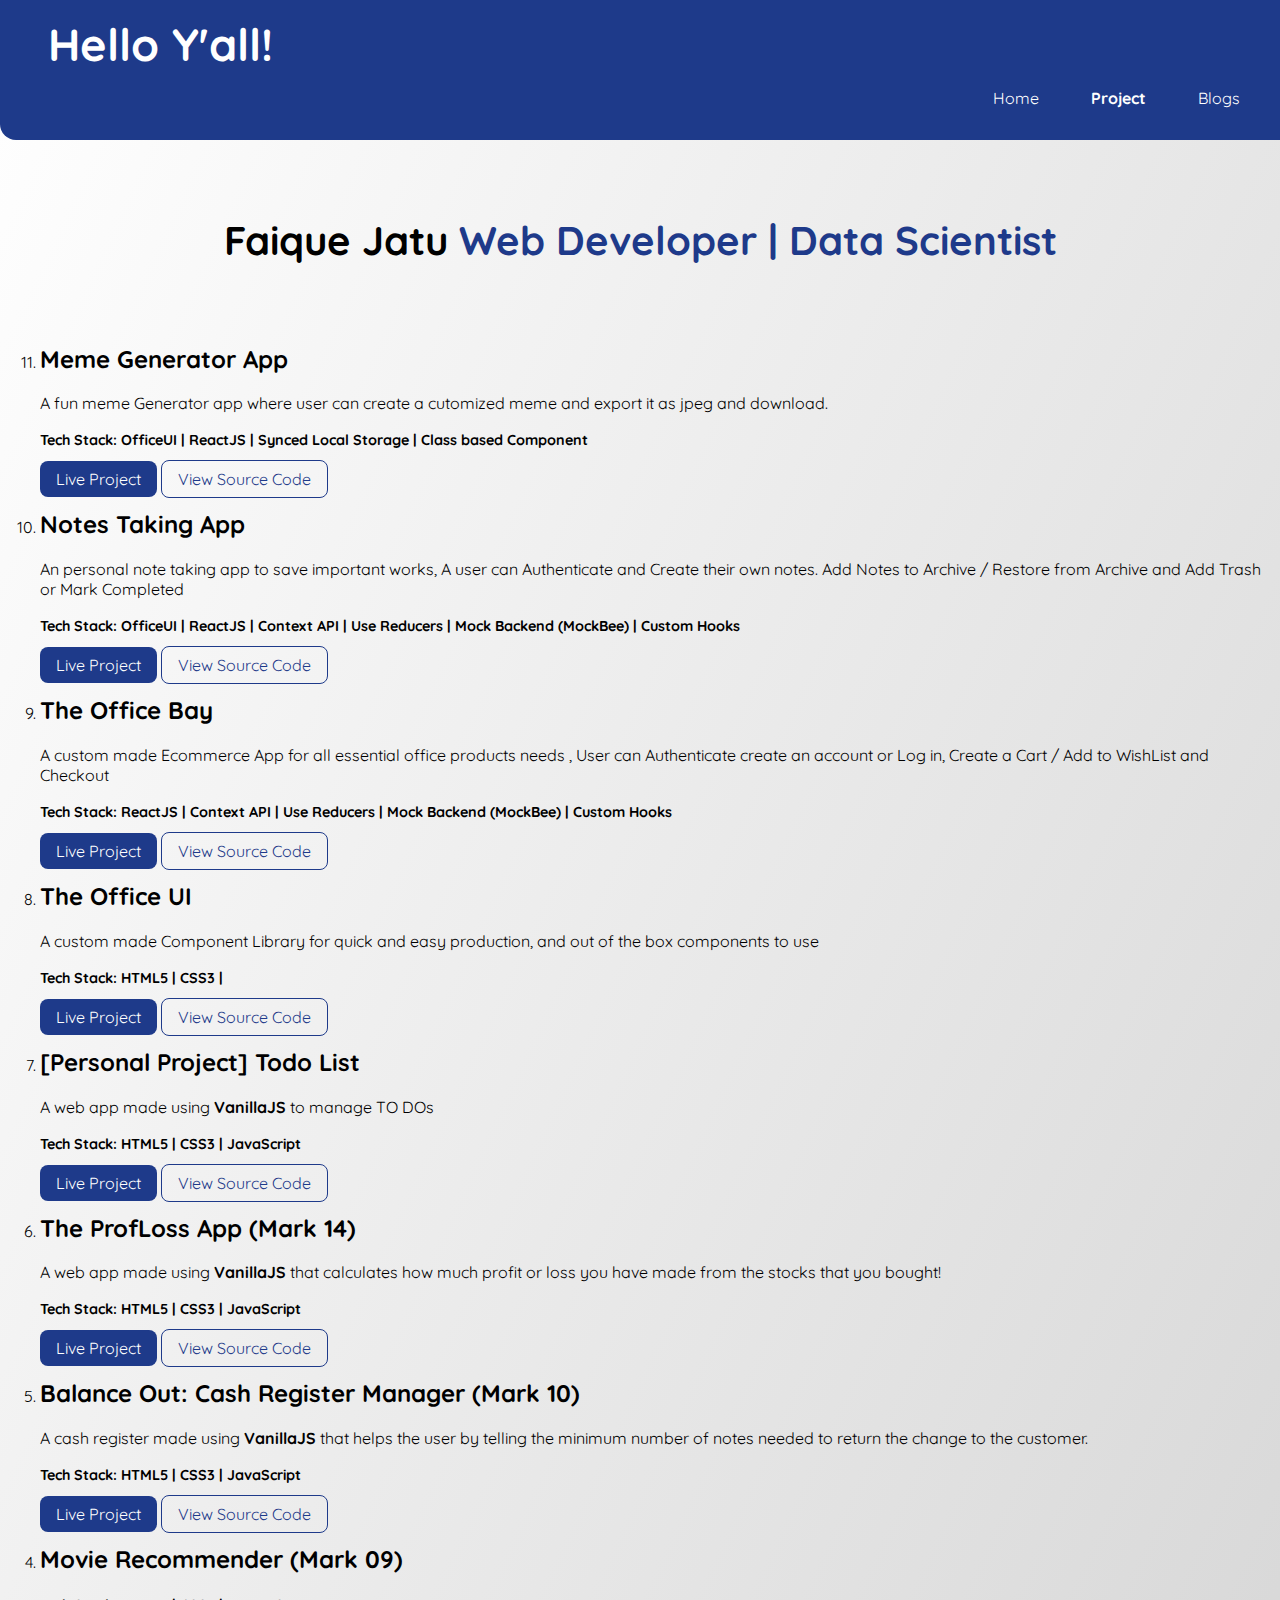
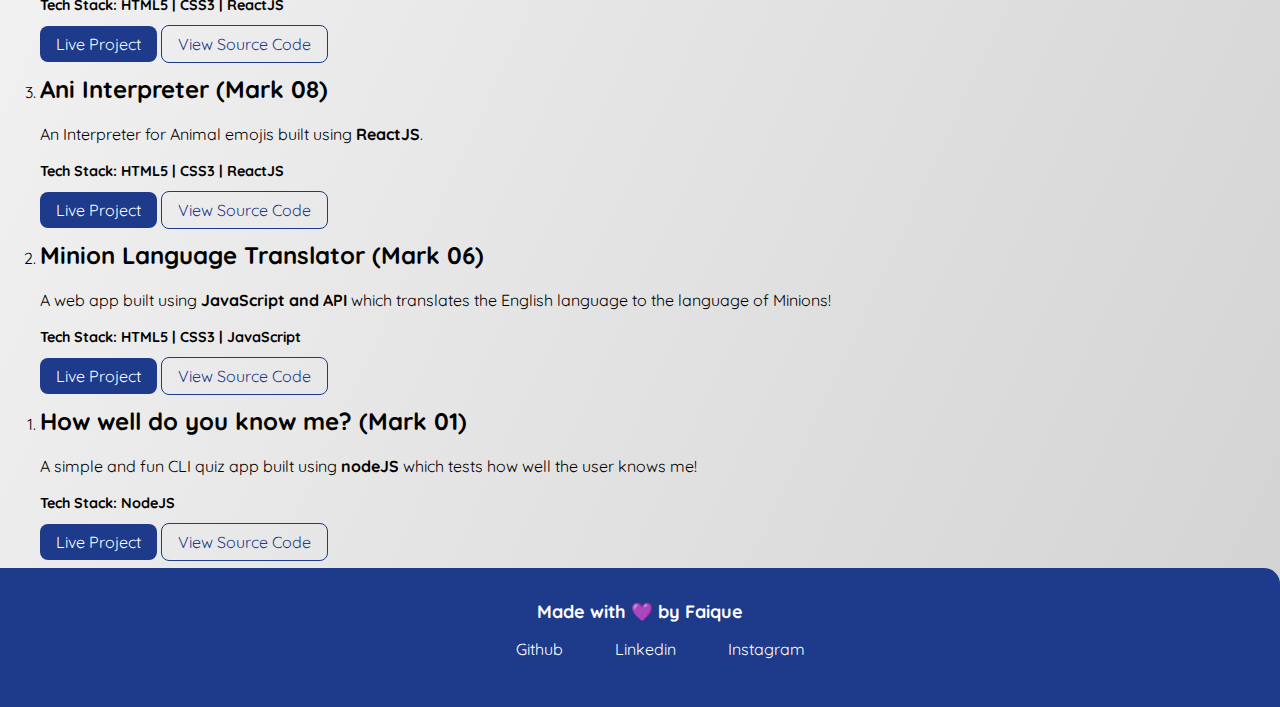
<file: projects.html>
<!DOCTYPE html>
<html lang="en">
  <head>
    <meta charset="UTF-8" />
    <meta http-equiv="X-UA-Compatible" content="IE=edge" />
    <meta name="viewport" content="width=device-width, initial-scale=1.0" />
    <title>Projects</title>
    <link href="styles.css" rel="stylesheet" />
  </head>
  <body>
    <nav class="nav container">
      <div class="nav-brand">Hello Y'all!</div>
      <ul class="list-non-bullet nav-pills">
        <li class="list-item-inline">
          <a class="link" href="/">Home</a>
        </li>
        <li class="list-item-inline">
          <a class="link link-active" href="/projects">Project</a>
        </li>
        <li class="list-item-inline">
          <a class="link" href="/blogs.html">Blogs</a>
        </li>
      </ul>
    </nav>

    <header class="hero">
      <h1 class="hero-heading">
        Faique Jatu
        <span style="color: var(--primary-color)"
          >Web Developer | Data Scientist</span
        >
      </h1>
    </header>

    <section class="projects-list">
      <ol reversed class="rev-ol">
        <li>
          <h2>Meme Generator App</h2>

          <p>
            A fun meme Generator app where user can create a cutomized meme and
            export it as jpeg and download.
          </p>
          <span
            style="font-size: 0.9em; font-weight: bold; color: var(--dark-gray)"
            >Tech Stack: OfficeUI | ReactJS | Synced Local Storage | Class based
            Component
          </span>
          <br /><br />
          <a
            class="link primary-link"
            href="https://office-create-memes.netlify.app/"
            >Live Project</a
          >
          <a
            class="link secondary-link"
            href="https://github.com/JatuFaique/create-meme"
            target="_blank"
            >View Source Code</a
          >
        </li>
        <li>
          <h2>Notes Taking App</h2>

          <p>
            An personal note taking app to save important works, A user can
            Authenticate and Create their own notes. Add Notes to Archive /
            Restore from Archive and Add Trash or Mark Completed
          </p>
          <span
            style="font-size: 0.9em; font-weight: bold; color: var(--dark-gray)"
            >Tech Stack: OfficeUI | ReactJS | Context API | Use Reducers | Mock
            Backend (MockBee) | Custom Hooks
          </span>
          <br /><br />
          <a
            class="link primary-link"
            href="https://admirable-bonbon-21e82b.netlify.app/"
            >Live Project</a
          >
          <a
            class="link secondary-link"
            href="https://github.com/JatuFaique/NoteTakingApp"
            target="_blank"
            >View Source Code</a
          >
        </li>
        <li>
          <h2>The Office Bay</h2>

          <p>
            A custom made Ecommerce App for all essential office products needs
            , User can Authenticate create an account or Log in, Create a Cart /
            Add to WishList and Checkout
          </p>
          <span
            style="font-size: 0.9em; font-weight: bold; color: var(--dark-gray)"
            >Tech Stack: ReactJS | Context API | Use Reducers | Mock Backend
            (MockBee) | Custom Hooks
          </span>
          <br /><br />
          <a
            class="link primary-link"
            href="https://temp-officebay.netlify.app/"
            >Live Project</a
          >
          <a
            class="link secondary-link"
            href="https://github.com/JatuFaique/the-OfficeBay-Ecom-App/tree/tempdev"
            target="_blank"
            >View Source Code</a
          >
        </li>
        <li>
          <h2>The Office UI</h2>

          <p>
            A custom made Component Library for quick and easy production, and
            out of the box components to use
          </p>
          <span
            style="font-size: 0.9em; font-weight: bold; color: var(--dark-gray)"
            >Tech Stack: HTML5 | CSS3 |
          </span>
          <br /><br />
          <a class="link primary-link" href="https://the-office-ui.netlify.app/"
            >Live Project</a
          >
          <a
            class="link secondary-link"
            href="https://github.com/JatuFaique/TheOfficeUI/tree/temp-dev"
            target="_blank"
            >View Source Code</a
          >
        </li>
        <li>
          <h2>[Personal Project] Todo List</h2>

          <p>
            A web app made using <strong>VanillaJS</strong> to manage TO DOs
          </p>
          <span
            style="font-size: 0.9em; font-weight: bold; color: var(--dark-gray)"
            >Tech Stack: HTML5 | CSS3 | JavaScript</span
          >
          <br /><br />
          <a
            class="link primary-link"
            href="https://faiques-todolist.netlify.app/"
            >Live Project</a
          >
          <a
            class="link secondary-link"
            href="https://github.com/JatuFaique/myToDoList"
            target="_blank"
            >View Source Code</a
          >
        </li>
        <li>
          <h2>The ProfLoss App (Mark 14)</h2>

          <p>
            A web app made using <strong>VanillaJS</strong> that calculates how
            much profit or loss you have made from the stocks that you bought!
          </p>
          <span
            style="font-size: 0.9em; font-weight: bold; color: var(--dark-gray)"
            >Tech Stack: HTML5 | CSS3 | JavaScript</span
          >
          <br /><br />
          <a
            class="link primary-link"
            href="https://the-profloss-app.netlify.app/"
            >Live Project</a
          >
          <a
            class="link secondary-link"
            href="https://github.com/JatuFaique/mark-14-Profit-Loss"
            target="_blank"
            >View Source Code</a
          >
        </li>

        <li>
          <h2>Balance Out: Cash Register Manager (Mark 10)</h2>
          <p>
            A cash register made using <strong>VanillaJS</strong> that helps the
            user by telling the minimum number of notes needed to return the
            change to the customer.
          </p>
          <span
            style="font-size: 0.9em; font-weight: bold; color: var(--dark-gray)"
            >Tech Stack: HTML5 | CSS3 | JavaScript</span
          >
          <br /><br />
          <a
            class="link primary-link"
            href="https://the-cashier-app.netlify.app/"
            >Live Project</a
          >
          <a
            class="link secondary-link"
            href="https://github.com/JatuFaique/mark10-cash-return-problem"
            target="_blank"
            >View Source Code</a
          >
        </li>

        <li>
          <h2>Movie Recommender (Mark 09)</h2>
          <span
            style="font-size: 0.9em; font-weight: bold; color: var(--dark-gray)"
            >Tech Stack: HTML5 | CSS3 | ReactJS</span
          >
          <br /><br />
          <a class="link primary-link" href="https://0jz44.csb.app/"
            >Live Project</a
          >
          <a
            class="link secondary-link"
            href="https://github.com/JatuFaique/MOvie-Recommender"
            target="_blank"
            >View Source Code</a
          >
        </li>

        <li>
          <h2>Ani Interpreter (Mark 08)</h2>
          <p>
            An Interpreter for Animal emojis built using
            <strong>ReactJS</strong>.
          </p>
          <span
            style="font-size: 0.9em; font-weight: bold; color: var(--dark-gray)"
            >Tech Stack: HTML5 | CSS3 | ReactJS</span
          >
          <br /><br />
          <a class="link primary-link" href="https://ium07.csb.app/"
            >Live Project</a
          >
          <a
            class="link secondary-link"
            href="https://github.com/JatuFaique/AnimalInterprete"
            target="_blank"
            >View Source Code</a
          >
        </li>

        <li>
          <h2>Minion Language Translator (Mark 06)</h2>
          <p>
            A web app built using <strong>JavaScript and API</strong> which
            translates the English language to the language of Minions!
          </p>
          <span
            style="font-size: 0.9em; font-weight: bold; color: var(--dark-gray)"
            >Tech Stack: HTML5 | CSS3 | JavaScript</span
          >
          <br /><br />
          <a
            class="link primary-link"
            href="https://faiques-minions-talk.netlify.app/"
            >Live Project</a
          >
          <a
            class="link secondary-link"
            href="https://github.com/JatuFaique/mark4-banana-talk"
            target="_blank"
            >View Source Code</a
          >
        </li>

        <li>
          <h2>How well do you know me? (Mark 01)</h2>
          <p>
            A simple and fun CLI quiz app built using
            <strong>nodeJS</strong> which tests how well the user knows me!
          </p>
          <span
            style="font-size: 0.9em; font-weight: bold; color: var(--dark-gray)"
            >Tech Stack: NodeJS</span
          >
          <br /><br />
          <a
            class="link primary-link"
            href="https://replit.com/@faiquej/CLiPAppi?embed=1&output=1"
            >Live Project</a
          >
          <a
            class="link secondary-link"
            href="https://github.com/JatuFaique/CLiApp-do-you-know-me"
            >View Source Code</a
          >
        </li>
      </ol>
    </section>
    <footer class="footer">
      <div class="footer-text">Made with 💜 by Faique</div>
      <ul class="social-links list-non-bullet">
        <li class="list-item-inline">
          <a class="link" href="https://github.com/JatuFaique">
            <i class="fab fa-facebook"></i> Github</a
          >
        </li>
        <li class="list-item-inline">
          <a class="link" href="https://www.linkedin.com/in/faiquej/">
            <i class="fab fa-facebook"></i> Linkedin</a
          >
        </li>
        <li class="list-item-inline">
          <a class="link" href="https://www.instagram.com/ismynamefaiq_/">
            <i class="fab fa-facebook"></i>Instagram</a
          >
        </li>
      </ul>
    </footer>
  </body>
</html>
</file>
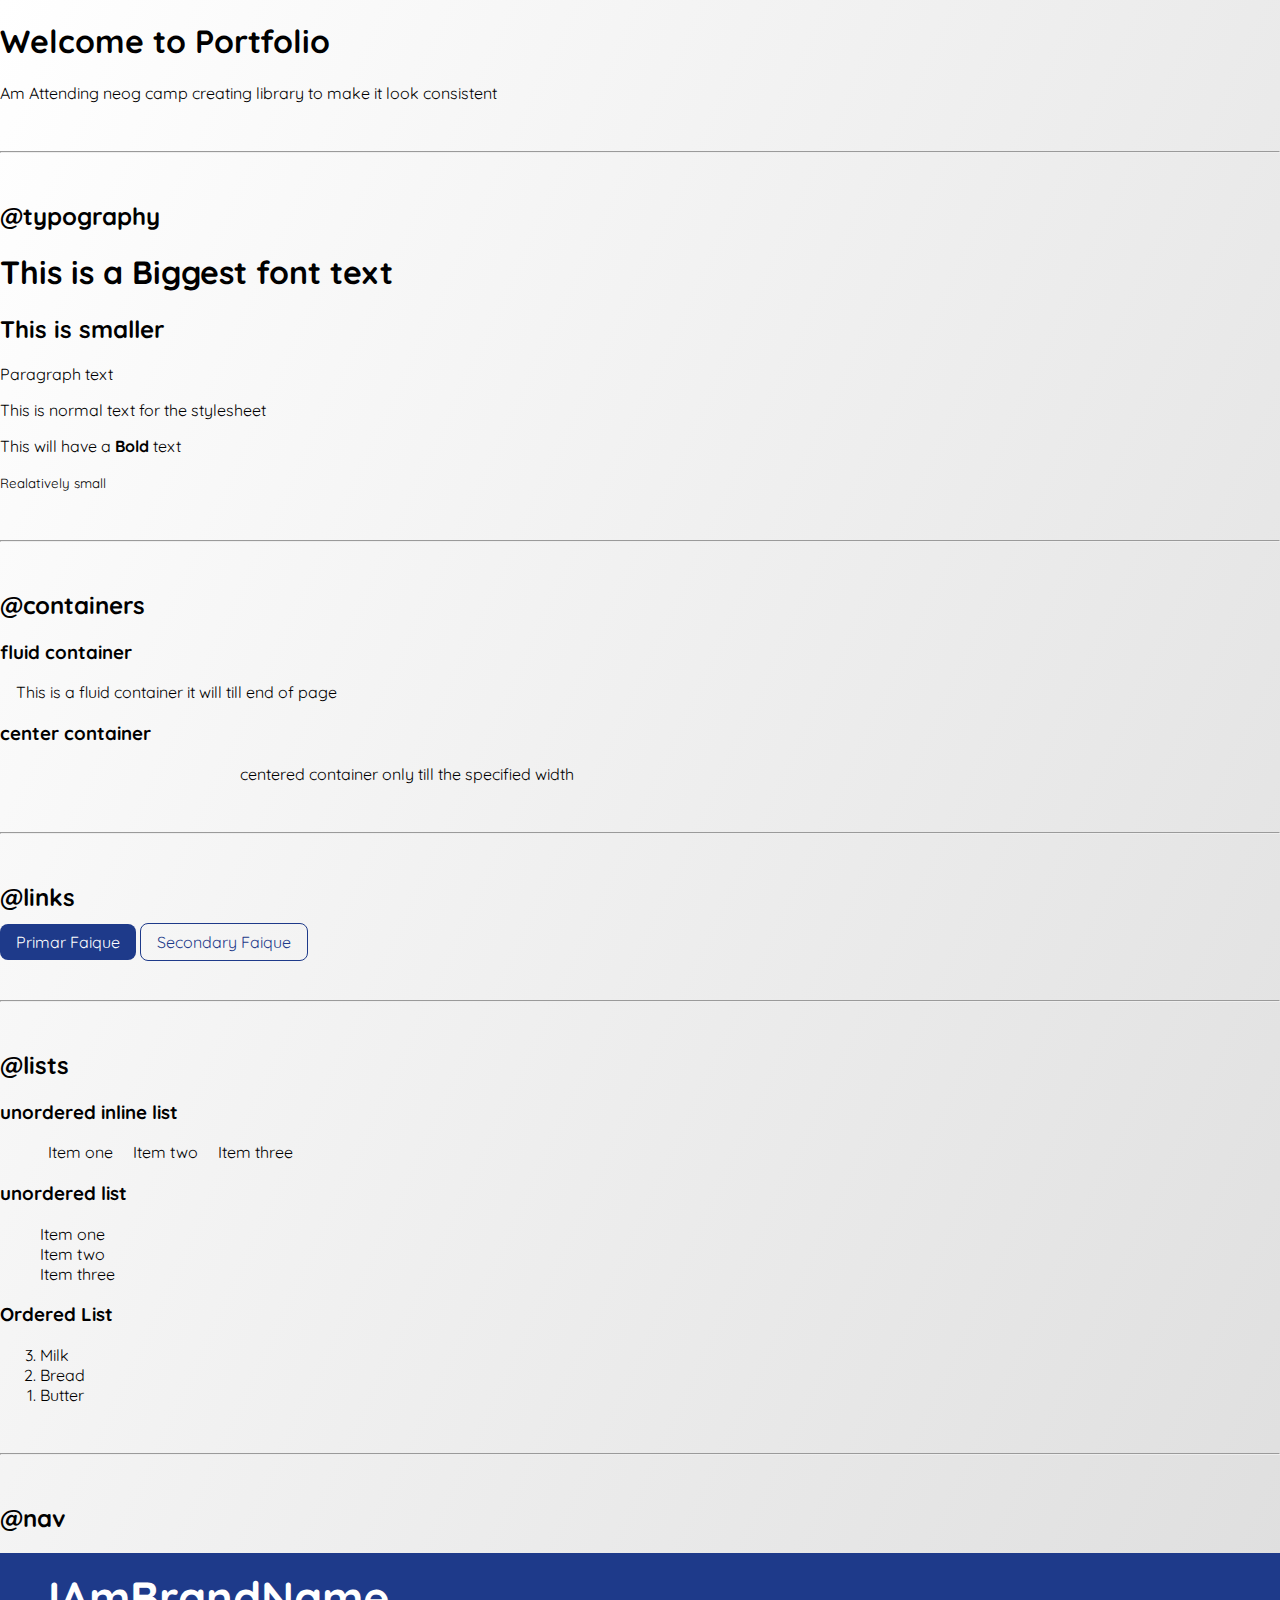
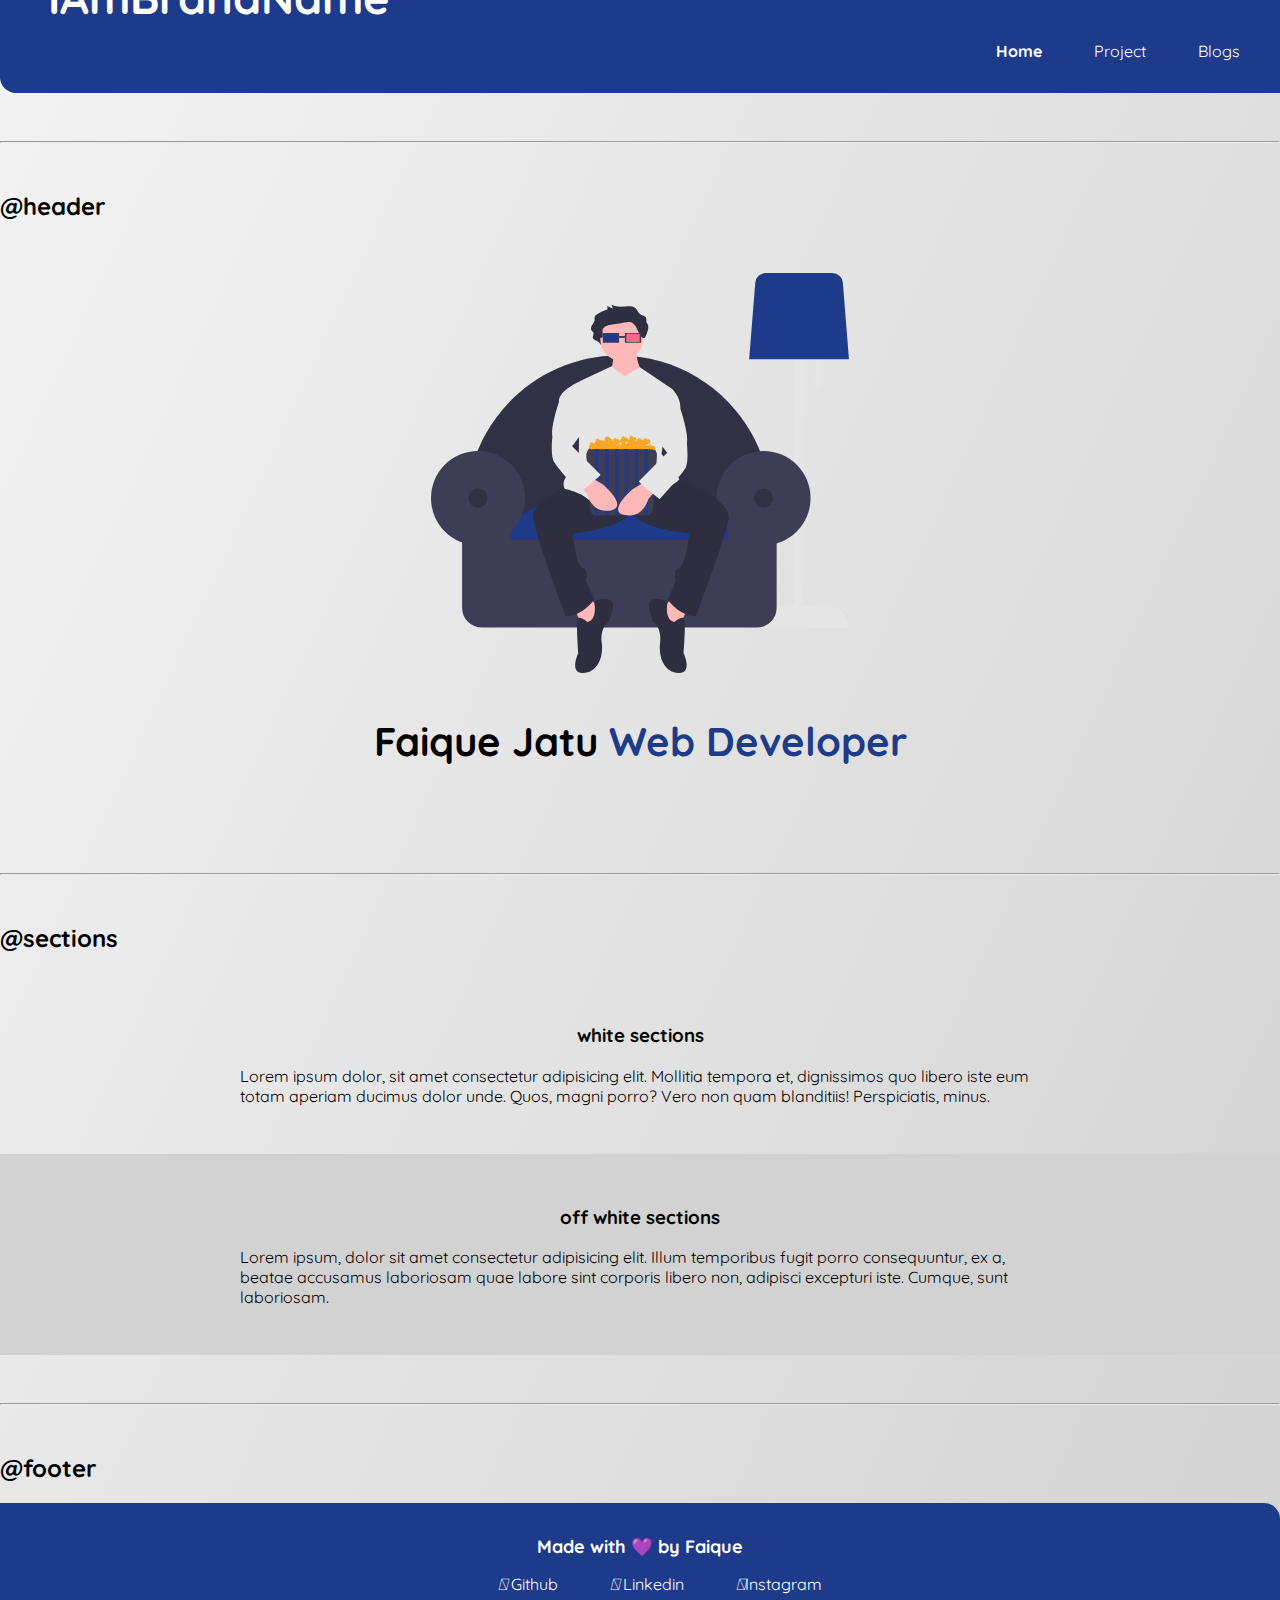
<file: lib/components.html>
<!DOCTYPE html>
<html lang="en">
<head>
    <meta charset="UTF-8">
    <meta http-equiv="X-UA-Compatible" content="IE=edge">
    <meta name="viewport" content="width=device-width, initial-scale=1.0">
    <title>Component Library</title>
    <link rel="stylesheet" href="https://cdnjs.cloudflare.com/ajax/libs/font-awesome/4.7.0/css/font-awesome.min.css" />
    <link href="/styles.css" rel="stylesheet" />
    
</head>
<body>
    <h1>Welcome to Portfolio</h1>
    <p>Am Attending neog camp creating library to make it look consistent</p>

    <hr>

    <h2>@typography</h2>
    <h1>This is a Biggest font text</h1>
    <h2>This is smaller</h2>
    <p>Paragraph text</p>
    <p>This is normal text for the stylesheet</p>
    <p>This will have a <strong>Bold</strong> text </p>
    <small> Realatively small </small>

    <hr>
    <h2>@containers</h2>
    <h3>fluid container</h3>
    <div class='container'>This is a fluid container it will till end of page</div>

    <h3>center container</h3>
    <div class='container container-center'>
        centered container only till the specified width
    </div>

    <hr> 
    <h2>@links</h2>
    <a class='link primary-link' href="/">Primar Faique</a>
    <a class='link secondary-link' href="/">Secondary Faique</a>

    <hr>

    <h2>@lists</h2>

    <h3>unordered inline list</h3>
    <ul>
        <li class='list-item-inline'>
            Item one
        </li>
        <li class='list-item-inline'>
            Item two
        </li>
        <li class='list-item-inline'>
            Item three
        </li>
    </ul>

    <h3>unordered list</h3>
    <ul class="list-non-bullet">
        <li>
            Item one
        </li>
        <li>
            Item two
        </li>
        <li>
            Item three
        </li>
    </ul>
    <h3> Ordered List </h3>
    <ol reversed>
        <li>Milk</li>
        <li>Bread</li>
        <li>Butter</li>
    </ol>

    <hr>

    <h2>@nav</h2>
    <nav class="nav container">
        <div class="nav-brand">
            IAmBrandName
        </div>
        <ul class="list-non-bullet nav-pills">
            <li class="list-item-inline">
                <a class='link link-active' href="/">Home</a>
            </li>
            <li class="list-item-inline">
                <a class='link'href="/">Project</a>
            </li>
            <li class="list-item-inline">
                <a class='link'href="/">Blogs</a>
            </li>
        </ul>
    </nav>

    <hr>

    <h2>@header</h2>
    <header class="hero">
        <img class="hero-img" src="/images/hero.svg" />
        <h1 class="hero-heading"> Faique Jatu <span style="color: var(--primary-color);">Web Developer</span></h1>
    </header>

    <hr>

    <h2>@sections</h2>
    
    <section class="section">
        <div class="container container-center">
            <h3>white sections</h3>
            <p>Lorem ipsum dolor, sit amet consectetur adipisicing elit. Mollitia tempora et, dignissimos quo libero iste eum totam aperiam ducimus dolor unde. Quos, magni porro? Vero non quam blanditiis! Perspiciatis, minus.</p>
        </div>
    </section>
    <section class="section ow">
        <div class="container container-center">
        <h3>off white sections</h3>
        <p>Lorem ipsum, dolor sit amet consectetur adipisicing elit. Illum temporibus fugit porro consequuntur, ex a, beatae accusamus laboriosam quae labore sint corporis libero non, adipisci excepturi iste. Cumque, sunt laboriosam.</p>

        </div>
        
    </section>

    <hr>

    <h2>@footer</h2>
    <footer class="footer">
        <div class="footer-text">Made with 💜 by Faique</div>
        <ul class="social-links list-non-bullet">
            <li class="list-item-inline" >
               <a class="link"  href="https://github.com/JatuFaique">
                <i class="fab fa-facebook"></i> Github</a>

            </li>
            <li class="list-item-inline">
               <a class="link" href="https://www.linkedin.com/in/faiquej/">
                <i class="fab fa-facebook"></i> Linkedin</a>
            </li>
            <li class="list-item-inline">
               <a class="link" href="https://www.instagram.com/ismynamefaiq_/"> <i class="fab fa-facebook"></i>Instagram</a>
            </li>
        </ul>
    </footer>
</body>
</html>
</file>
<file: styles.css>
@import url("https://fonts.googleapis.com/css2?family=Quicksand:wght@400;700&display=swap");
body {
  font-family: "Quicksand", sans-serif;
  margin: 0px;
  background: linear-gradient(114.92deg, #ffffff 0%, #d0d0d0 106.05%);
}

hr {
  margin: 3rem 0rem;
}

:root {
  --primary-color: #1e3a8a;
  --dark-grey: #d9d9d9;
  --off-white: #d2d2d2;
}

.container {
  padding-left: 1rem;
  padding-right: 1rem;
}

.container-center {
  max-width: 800px;
  margin: auto;
}

.link {
  text-decoration: none;
  padding: 0.5rem 1rem;
  margin-top: 1rem;
  margin-bottom: 1rem;
}

.primary-link {
  background-color: var(--primary-color);
  border-radius: 0.5rem;
  color: white;
}

.secondary-link {
  color: var(--primary-color);
  border-radius: 0.5rem;
  border: 1px solid var(--primary-color);
}

.list-item-inline {
  display: inline;
  padding: 0rem 0.5rem;
}

.list-non-bullet {
  list-style: none;
}

.nav {
  background-color: var(--primary-color);
  color: white;
  padding: 1rem;
  border-bottom-left-radius: 1rem;
}

.nav .nav-brand {
  font-weight: bold;
  font-size: 45px;
  padding-left: 2rem;
}

.nav .link {
  color: white;
}

.nav .nav-pills {
  text-align: right;
}

.nav .link-active {
  font-weight: bold;
}

.hero {
  padding: 2rem;
}

.hero .hero-img {
  display: block;
  max-width: 600px;
  margin: auto;
  max-height: 400px;
}

.hero .hero-heading {
  text-align: center;
  padding-top: 1rem;
  font-weight: bold;
  font-size: 2.5rem;
}

.section {
  padding: 2rem;
  align-items: center;
}

.section h3 {
  text-align: center;
}

.ow {
  background-color: var(--off-white);
}

.footer {
  background-color: var(--primary-color);
  text-align: center;
  color: white;
  padding: 2rem 1rem;
  border-top-right-radius: 1rem;
}

.footer .link {
  color: white;
}

.footer .footer-text {
  font-weight: bold;
  font-size: large;
}

table,
th,
td {
  border: 1px solid black;
  border-collapse: collapse;
}
</file>
